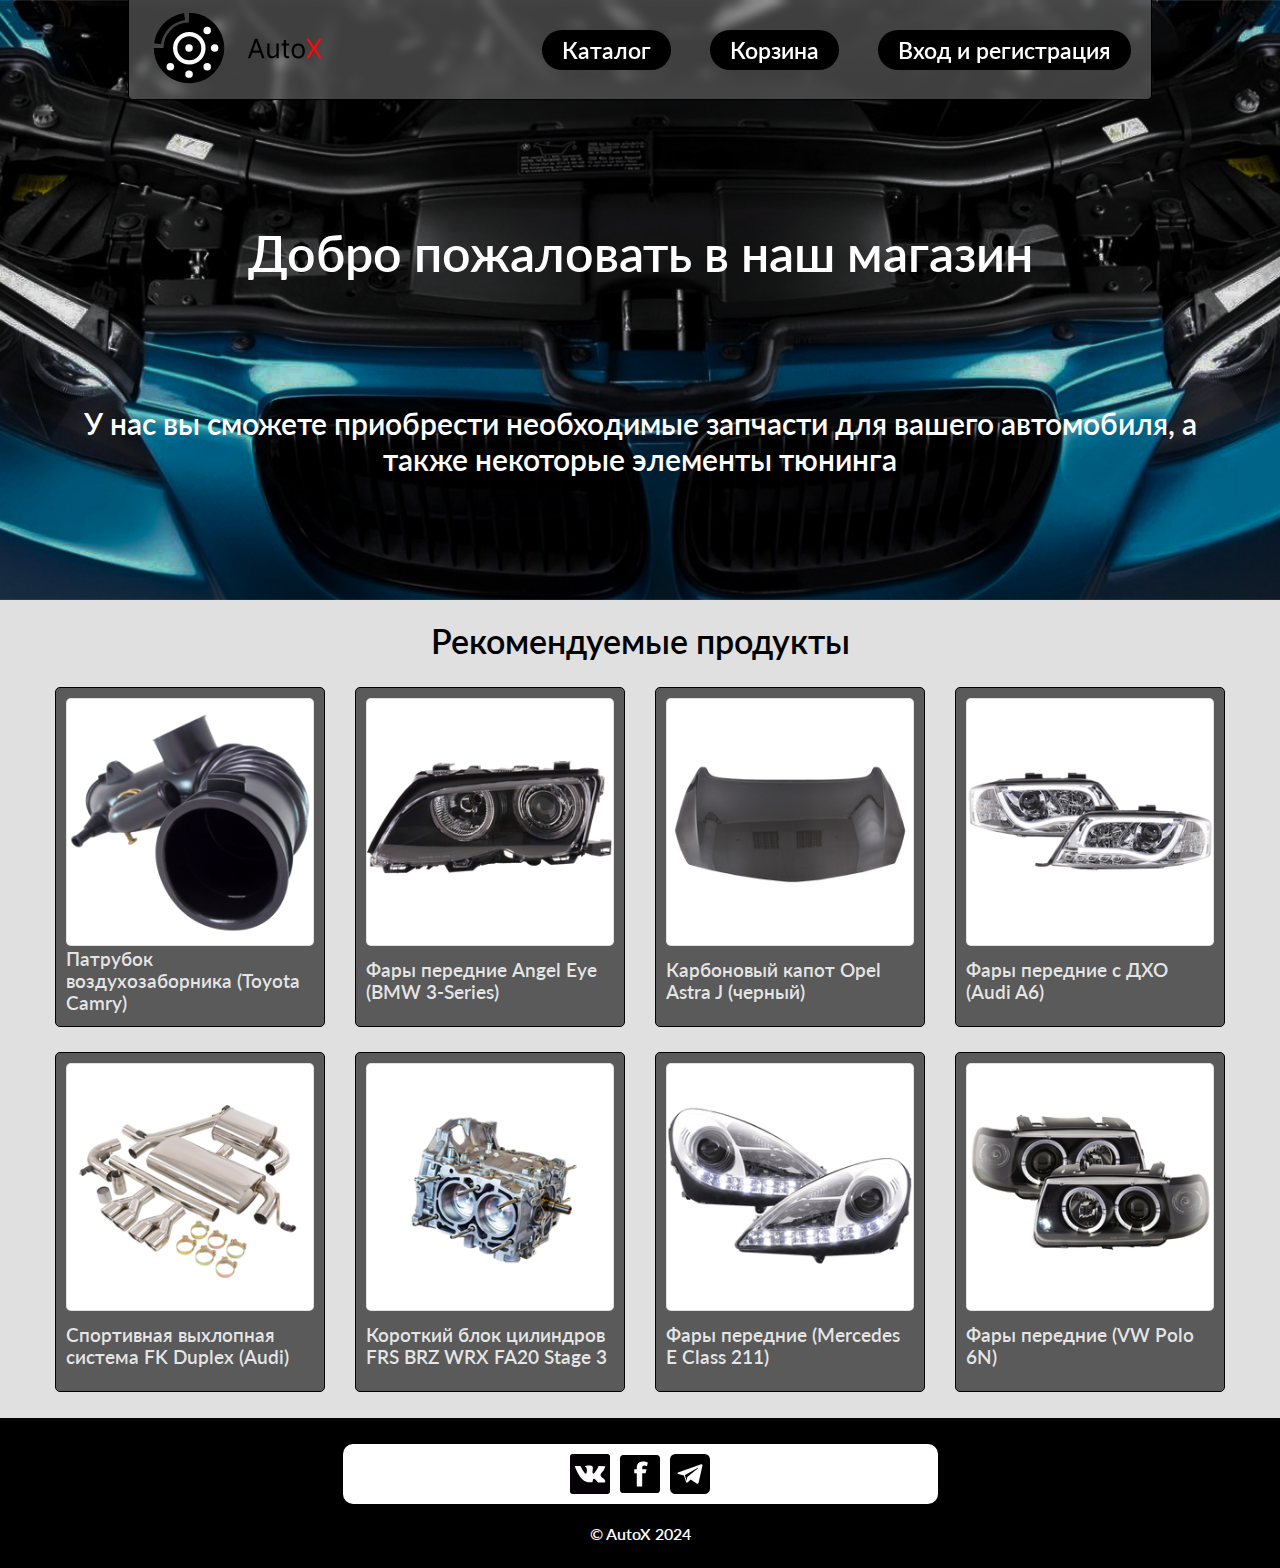
<file: index.html>
<!DOCTYPE html>
<html lang="ru">
<head>
    <meta charset="UTF-8">
    <meta name="viewport" content="width=device-width, initial-scale=1.0">
    <title>AutoX</title>
    <link rel="stylesheet" href="css/style.css">
    <link rel="stylesheet" href="css/catalog.min.css">
</head>
<body>
    <div class="BODY_wrapper">
        <div class="banner">
            <header>
                <div class="container">
                    <a class="header_logo" href="index.html">
                        <img class="logo" src="img/logo.svg" alt="Logo">
                    </a>
                    <img class="burger-menu mobile" src="icons/menu.svg">
                    <nav class="menu desctop">
                        <div class="tit-wrp">
                            <a class="navigation" href="catalog.html">Каталог</a>
                        </div>
                        <div class="tit-wrp">
                            <a class="navigation" href="korzina.html">Корзина</a>
                        </div>
                        <div class="tit-wrp">
                            <a class="navigation" href="login.html">Вход и регистрация</a>
                        </div>
                    </nav>
                </div>
            </header>
            <div class="mob-menu mobile">
                <a class="navigation" href="catalog.html">Каталог</a>
                <a class="navigation" href="korzina.html">Корзина</a>
                <a class="navigation" href="login.html">Вход и регистрация</a>
            </div>
            <div class="container">
                <div class="text_container">
                    <h1>Добро пожаловать в наш магазин</h1>
                    <h2>У нас вы сможете приобрести необходимые запчасти для вашего автомобиля, а также некоторые элементы тюнинга</h2>
                </div>
            </div>
        </div>
        <div class="container MAIN cat">
            <div>
                <h1 class="main_text">Рекомендуемые продукты</h1>
                <div class="content__cards">
                    <div class="card">
                        <img src="img/img1.png" alt="NB" class="card__image">
                        <div class="card__info">
                            <a href="AIRINTAKEHOSEFORTOYOTACAMRYCOMPATIBLE.html" class="card_link">
                                <h3 class="card__text">Патрубок воздухозаборника (Toyota Camry)</h3>
                            </a>
                        </div>
                    </div>    
                    <div class="card">
                        <img src="img/img2.png" alt="DL" class="card__image">
                        <div class="card__info">
                            <a href="ANGELEYEBMW3ERLIMOTYP.html" class="card_link">
                                <h3 class="card__text">Фары передние Angel Eye (BMW 3-Series)</h3>
                            </a>
                        </div>
                    </div>
                    <div class="card">
                        <img src="img/img3.png" alt="Converse" class="card__image">
                        <div class="card__info">
                            <a href="KAPOTOpelAstraJ.html" class="card_link">
                            <h3 class="card__text">Карбоновый капот Opel Astra J (черный)</h3>
                            </a>
                        </div>
                    </div>
                    <div class="card">
                        <img src="img/img4.png" alt="Foam" class="card__image">
                        <div class="card__info">
                            <a href="DAYLIGHTHEADLIGHTSETAUDIA6TYP4B.html" class="card_link">
                            <h3 class="card__text">Фары передние с ДХО (Audi A6)</h3>
                            </a>
                        </div>
                    </div>
                    <div class="card">
                        <img src="img/img5.png" alt="AirMax" class="card__image">
                        <div class="card__info">
                            <a href="FKDuplex.html" class="card_link">
                            <h3 class="card__text">Спортивная выхлопная система FK Duplex (Audi)</h3>
                            </a>
                        </div>
                    </div>
                    <div class="card">
                        <img src="img/img6.png" alt="Jordan" class="card__image">
                        <div class="card__info">
                            <a href="FRSBRZWRXFA20Stage3.html" class="card_link">
                            <h3 class="card__text">Короткий блок цилиндров FRS BRZ WRX FA20 Stage 3</h3>
                            </a>
                        </div>
                    </div>
                    <div class="card">
                        <img src="img/img7.png" alt="Campus" class="card__image">
                        <div class="card__info">
                            <a href="MercedesEClass211.html" class="card_link">
                            <h3 class="card__text">Фары передние (Mercedes E Class 211)</h3>
                            </a>
                        </div>
                    </div>
                    <div class="card">
                        <img src="img/img8.png" alt="UGG" class="card__image">
                        <div class="card__info">
                            <a href="VWPolo6N.html" class="card_link">
                            <h3 class="card__text">Фары передние (VW Polo 6N)</h3>
                            </a>
                        </div>
                    </div>
                </div>
            </div>
        </div>
        <footer>
            <div class="container">
                <div class="footer_container">
                    <div class="footer_icons">
                    <img src="icons/vk.svg" alt="vk">
                    <img src="icons/facebook.svg" alt="facebook">
                    <img src="icons/tg.svg" alt="telegram">
                    </div>
                </div>
                <div class="footer_text_container">
                    <p> © AutoX 2024 </p>
                </div> 
            </div>
        </footer>
    </div>
    <script src="script.js"></script>
</body>
</html>
</file>
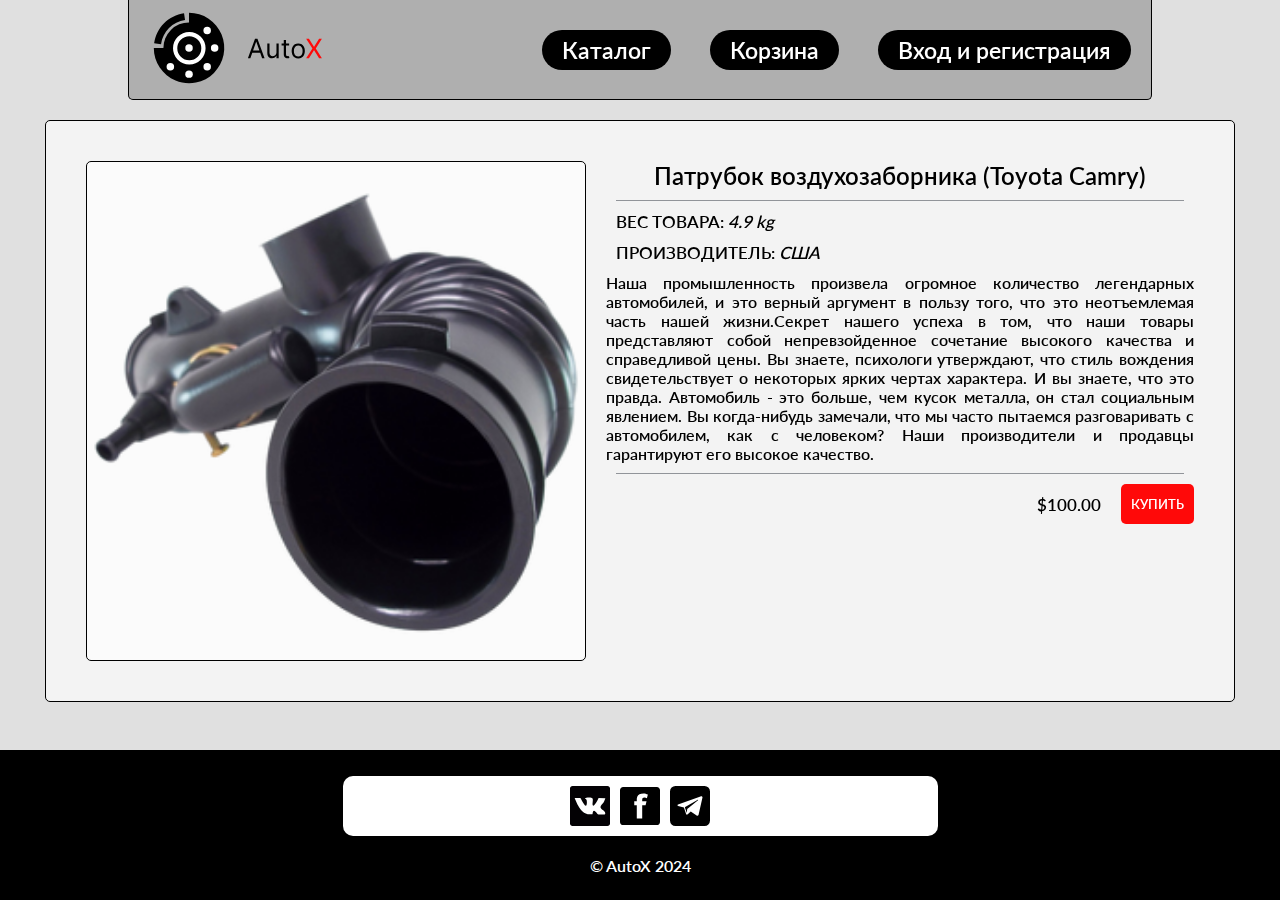
<file: AIRINTAKEHOSEFORTOYOTACAMRYCOMPATIBLE.html>
<!DOCTYPE html>
<html lang="en">
<head>
    <meta charset="UTF-8">
    <meta name="viewport" content="width=device-width, initial-scale=1.0">
    <title>Товар</title>
    <link rel="stylesheet" href="css/style.css">
    <link rel="stylesheet" href="css/catalog.min.css">
</head>
<body>
    <div class="BODY_wrapper">
        <header>
            <div class="container">
                <a class="header_logo" href="index.html">
                    <img class="logo" src="img/logo.svg" alt="Logo">
                </a>
                <img class="burger-menu mobile" src="icons/menu.svg">
                <nav class="menu desctop">
                    <div class="tit-wrp">
                        <a class="navigation" href="catalog.html">Каталог</a>
                    </div>
                    <div class="tit-wrp">
                        <a class="navigation" href="korzina.html">Корзина</a>
                    </div>
                    <div class="tit-wrp">
                        <a class="navigation" href="login.html">Вход и регистрация</a>
                    </div>
                </nav>
            </div>
        </header>
        <div class="mob-menu mobile">
            <a class="navigation" href="catalog.html">Каталог</a>
            <a class="navigation" href="korzina.html">Корзина</a>
            <a class="navigation" href="login.html">Вход и регистрация</a>
        </div>
        <div class="container MAIN">
            <div class="tradeCard">
                <img src="img/img1.png"> 
                <div class="tradeCard__desc">

                    <h2 class="tradeCard__title">
                        Патрубок воздухозаборника (Toyota Camry)
                    </h2>
                    <hr>
                    <div class="Vendor">
                        ВЕС ТОВАРА: <i>4.9 kg</i>
                    </div>
                    <div class="Vendor">
                        ПРОИЗВОДИТЕЛЬ: <i>США</i>
                    </div>
                    <div class="litDESC">
                        Наша промышленность произвела огромное количество легендарных автомобилей, и это верный аргумент в пользу того, что это неотъемлемая часть нашей жизни.Секрет нашего успеха в том, что наши товары представляют собой непревзойденное сочетание высокого качества и справедливой цены. Вы знаете, психологи утверждают, что стиль вождения свидетельствует о некоторых ярких чертах характера. И вы знаете, что это правда. Автомобиль - это больше, чем кусок металла, он стал социальным явлением. Вы когда-нибудь замечали, что мы часто пытаемся разговаривать с автомобилем, как с человеком? Наши производители и продавцы гарантируют его высокое качество.
                    </div>
                    <hr>
                    <div class="buy">
                        <div class="price">
                        $100.00
                        </div>
                        <button class="buyBTN">
                            <span>КУПИТЬ</span>
                        </button>
                    </div>
                </div>
            </div>
        </div>
        <footer>
            <div class="container">
                <div class="footer_container">
                    <div class="footer_icons">
                    <img src="icons/vk.svg" alt="vk">
                    <img src="icons/facebook.svg" alt="facebook">
                    <img src="icons/tg.svg" alt="telegram">
                    </div>
                </div>
                <div class="footer_text_container">
                    <p> © AutoX 2024 </p>
                </div>   
                </div>
            </div>
        </footer>
    </div>
    <script src="script.js"></script>
</body>
</html>
</file>
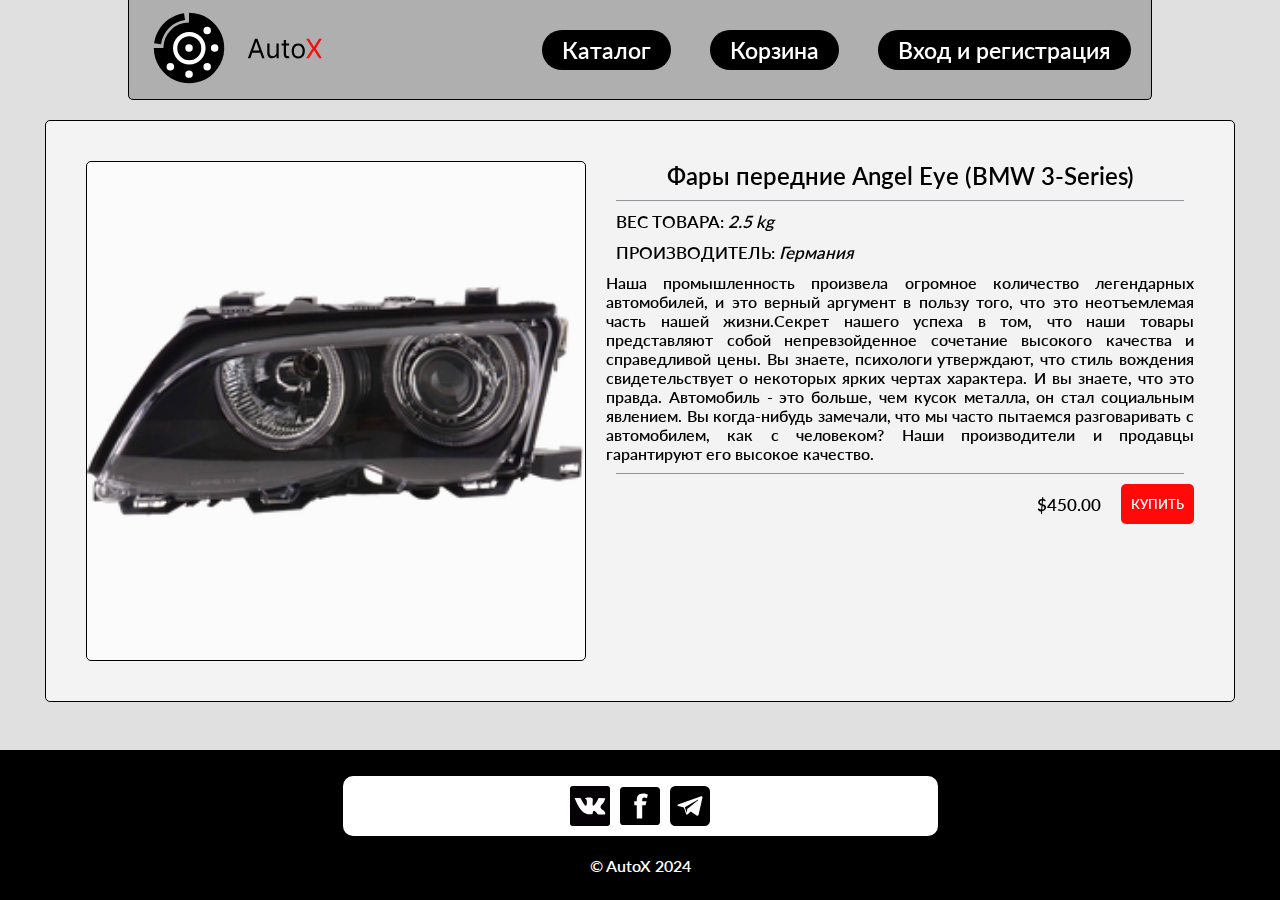
<file: ANGELEYEBMW3ERLIMOTYP.html>
<!DOCTYPE html>
<html lang="en">
<head>
    <meta charset="UTF-8">
    <meta name="viewport" content="width=device-width, initial-scale=1.0">
    <title>Товар</title>
    <link rel="stylesheet" href="css/style.css">
    <link rel="stylesheet" href="css/catalog.min.css">
</head>
<body>
    <div class="BODY_wrapper">
        <header>
            <div class="container">
                <a class="header_logo" href="index.html">
                    <img class="logo" src="img/logo.svg" alt="Logo">
                </a>
                <img class="burger-menu mobile" src="icons/menu.svg">
                <nav class="menu desctop">
                    <div class="tit-wrp">
                        <a class="navigation" href="catalog.html">Каталог</a>
                    </div>
                    <div class="tit-wrp">
                        <a class="navigation" href="korzina.html">Корзина</a>
                    </div>
                    <div class="tit-wrp">
                        <a class="navigation" href="login.html">Вход и регистрация</a>
                    </div>
                </nav>
            </div>
        </header>
        <div class="mob-menu mobile">
            <a class="navigation" href="catalog.html">Каталог</a>
            <a class="navigation" href="korzina.html">Корзина</a>
            <a class="navigation" href="login.html">Вход и регистрация</a>
        </div>
        <div class="container MAIN">
            <div class="tradeCard">
                <img src="img/img2.png"> 
                <div class="tradeCard__desc">

                    <h2 class="tradeCard__title">
                        Фары передние Angel Eye (BMW 3-Series)
                    </h2>
                    <hr>
                    <div class="Vendor">
                        ВЕС ТОВАРА: <i>2.5 kg</i>
                    </div>
                    <div class="Vendor">
                        ПРОИЗВОДИТЕЛЬ: <i>Германия</i>
                    </div>
                    <div class="litDESC">
                        Наша промышленность произвела огромное количество легендарных автомобилей, и это верный аргумент в пользу того, что это неотъемлемая часть нашей жизни.Секрет нашего успеха в том, что наши товары представляют собой непревзойденное сочетание высокого качества и справедливой цены. Вы знаете, психологи утверждают, что стиль вождения свидетельствует о некоторых ярких чертах характера. И вы знаете, что это правда. Автомобиль - это больше, чем кусок металла, он стал социальным явлением. Вы когда-нибудь замечали, что мы часто пытаемся разговаривать с автомобилем, как с человеком? Наши производители и продавцы гарантируют его высокое качество.
                    </div>
                    <hr>
                    <div class="buy">
                        <div class="price">
                        $450.00
                        </div>
                        <button class="buyBTN">
                            <span>КУПИТЬ</span>
                        </button>
                    </div>
                </div>
            </div>
        </div>
        <footer>
            <div class="container">
                <div class="footer_container">
                    <div class="footer_icons">
                    <img src="icons/vk.svg" alt="vk">
                    <img src="icons/facebook.svg" alt="facebook">
                    <img src="icons/tg.svg" alt="telegram">
                    </div>
                </div>
                <div class="footer_text_container">
                    <p> © AutoX 2024 </p>
                </div>   
                </div>
            </div>
        </footer>
    </div>
    <script src="script.js"></script>
</body>
</html>
</file>
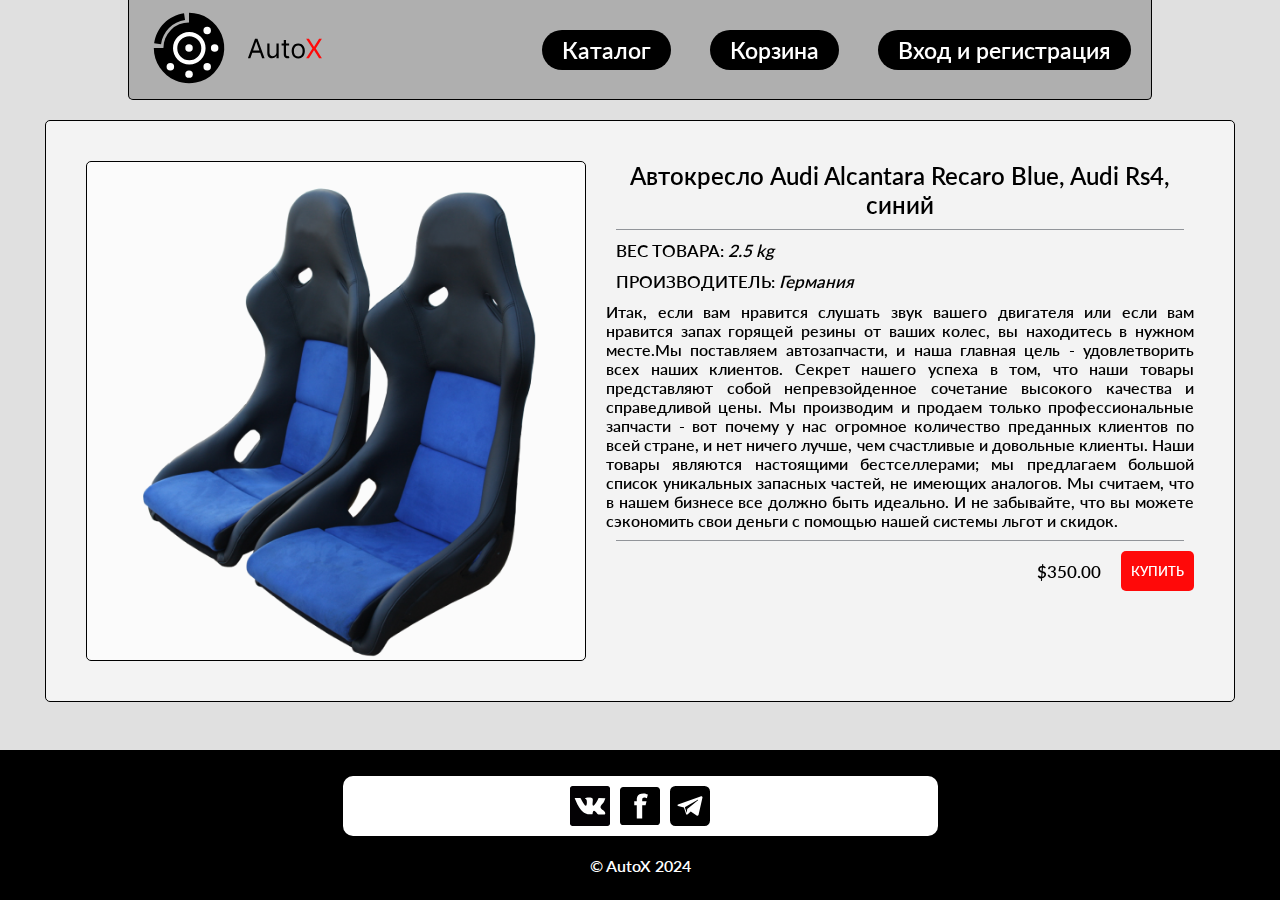
<file: audiAlcantaraRecaroBlue.html>
<!DOCTYPE html>
<html lang="en">
<head>
    <meta charset="UTF-8">
    <meta name="viewport" content="width=device-width, initial-scale=1.0">
    <title>Товар</title>
    <link rel="stylesheet" href="css/style.css">
    <link rel="stylesheet" href="css/catalog.min.css">
</head>
<body>
    <div class="BODY_wrapper">
        <header>
            <div class="container">
                <a class="header_logo" href="index.html">
                    <img class="logo" src="img/logo.svg" alt="Logo">
                </a>
                <img class="burger-menu mobile" src="icons/menu.svg">
                <nav class="menu desctop">
                    <div class="tit-wrp">
                        <a class="navigation" href="catalog.html">Каталог</a>
                    </div>
                    <div class="tit-wrp">
                        <a class="navigation" href="korzina.html">Корзина</a>
                    </div>
                    <div class="tit-wrp">
                        <a class="navigation" href="login.html">Вход и регистрация</a>
                    </div>
                </nav>
            </div>
        </header>
        <div class="mob-menu mobile">
            <a class="navigation" href="catalog.html">Каталог</a>
            <a class="navigation" href="korzina.html">Корзина</a>
            <a class="navigation" href="login.html">Вход и регистрация</a>
        </div>
        <div class="container MAIN">
            <div class="tradeCard">
                <img src="img/set1.png">
                <div class="tradeCard__desc">

                    <h2 class="tradeCard__title">
                        Автокресло Audi Alcantara Recaro Blue, Audi Rs4, синий
                    </h2>
                    <hr>
                    <div class="Vendor">
                        ВЕС ТОВАРА: <i>2.5 kg</i>
                    </div>
                    <div class="Vendor">
                        ПРОИЗВОДИТЕЛЬ: <i>Германия</i>
                    </div>
                    <div class="litDESC">
                        Итак, если вам нравится слушать звук вашего двигателя или если вам нравится запах горящей резины от ваших колес, вы находитесь в нужном месте.Мы поставляем автозапчасти, и наша главная цель - удовлетворить всех наших клиентов. Секрет нашего успеха в том, что наши товары представляют собой непревзойденное сочетание высокого качества и справедливой цены. Мы производим и продаем только профессиональные запчасти - вот почему у нас огромное количество преданных клиентов по всей стране, и нет ничего лучше, чем счастливые и довольные клиенты. Наши товары являются настоящими бестселлерами; мы предлагаем большой список уникальных запасных частей, не имеющих аналогов. Мы считаем, что в нашем бизнесе все должно быть идеально. И не забывайте, что вы можете сэкономить свои деньги с помощью нашей системы льгот и скидок.
                    </div>
                    <hr>
                    <div class="buy">
                        <div class="price">
                        $350.00
                        </div>
                        <button class="buyBTN">
                            <span>КУПИТЬ</span>
                        </button>
                    </div>
                </div>
            </div>
        </div>
        <footer>
            <div class="container">
                <div class="footer_container">
                    <div class="footer_icons">
                    <img src="icons/vk.svg" alt="vk">
                    <img src="icons/facebook.svg" alt="facebook">
                    <img src="icons/tg.svg" alt="telegram">
                    </div>
                </div>
                <div class="footer_text_container">
                    <p> © AutoX 2024 </p>
                </div>   
                </div>
            </div>
        </footer>
    </div>
    <script src="script.js"></script>
</body>
</html>
</file>
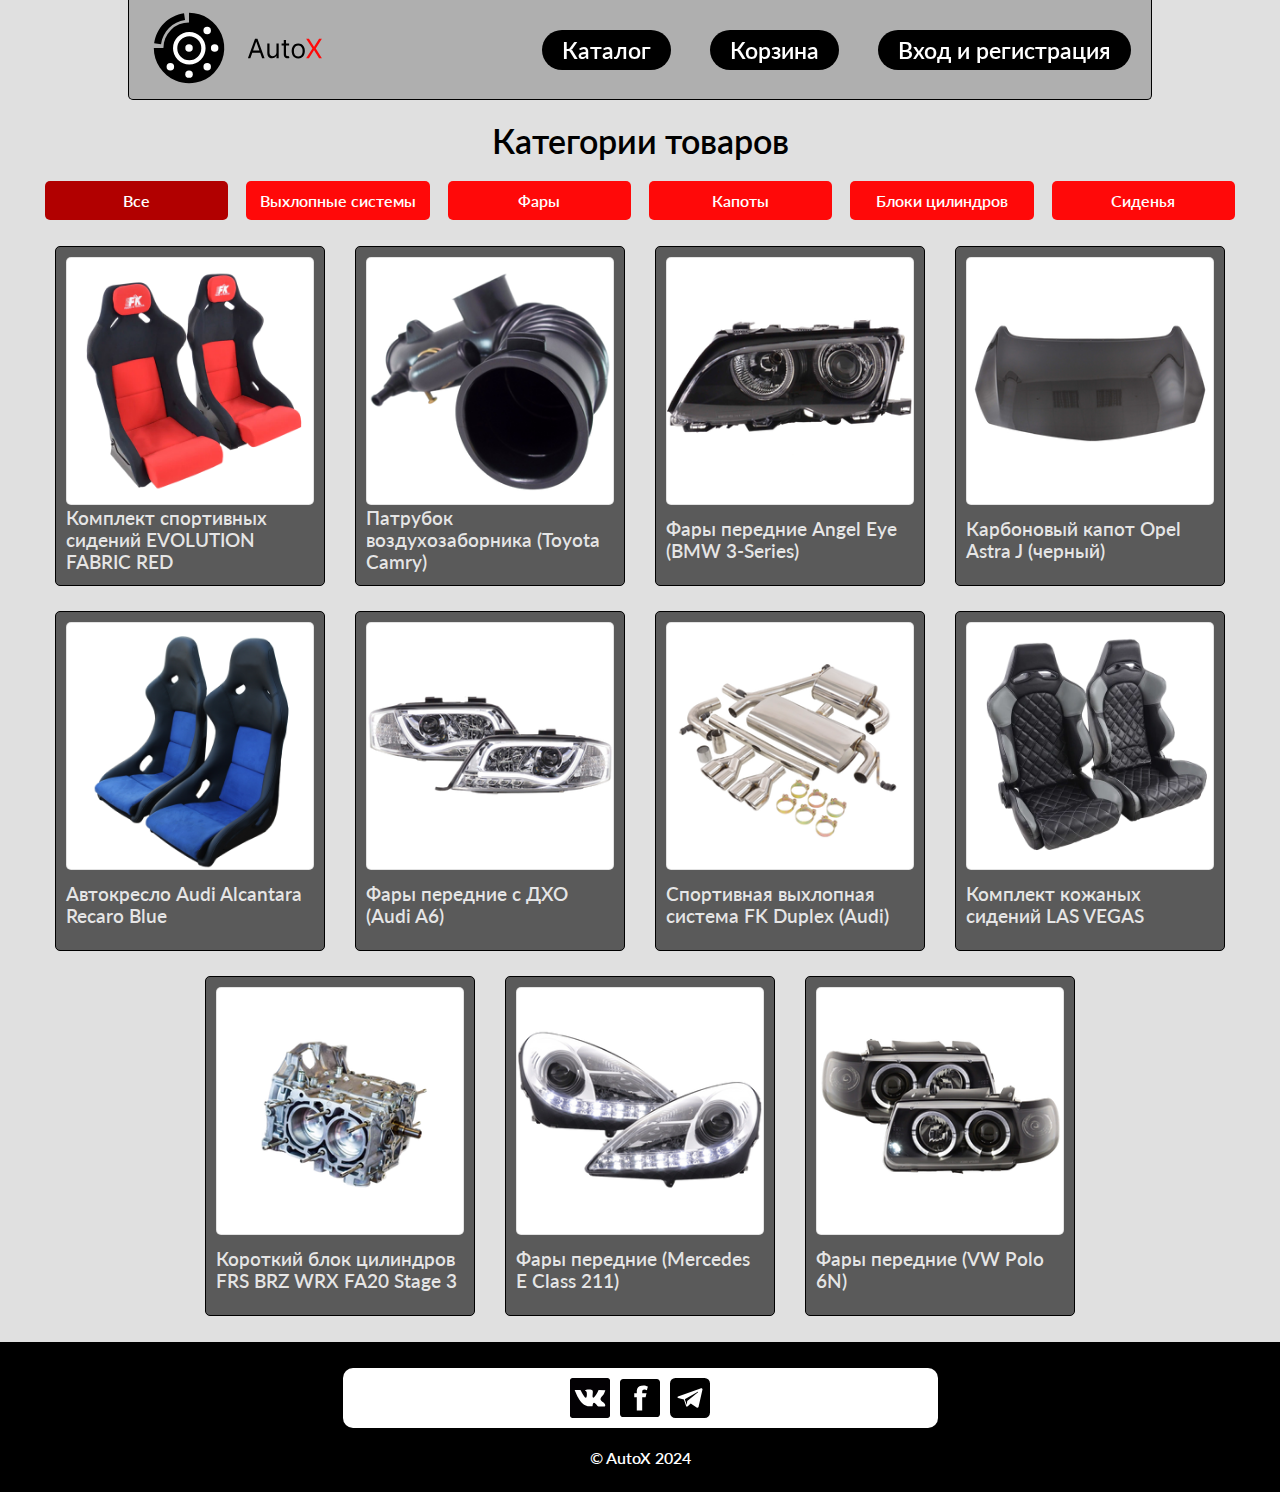
<file: catalog.html>
<!DOCTYPE html>
<html lang="ru">
<head>
    <meta charset="UTF-8">
    <meta name="viewport" content="width=device-width, initial-scale=1.0">
    <title>Каталог</title>
    <link rel="stylesheet" href="css/style.css">
    <link rel="stylesheet" href="css/catalog.min.css">
</head>
<body>
    <div class="BODY_wrapper">
        <header>
            <div class="container">
                <a class="header_logo" href="index.html">
                    <img class="logo" src="img/logo.svg" alt="Logo">
                </a>
                <img class="burger-menu mobile" src="icons/menu.svg">
                <nav class="menu desctop">
                    <div class="tit-wrp">
                        <a class="navigation" href="catalog.html">Каталог</a>
                    </div>
                    <div class="tit-wrp">
                        <a class="navigation" href="korzina.html">Корзина</a>
                    </div>
                    <div class="tit-wrp">
                        <a class="navigation" href="login.html">Вход и регистрация</a>
                    </div>
                </nav>
            </div>
        </header>
        <div class="mob-menu mobile">
            <a class="navigation" href="catalog.html">Каталог</a>
            <a class="navigation" href="korzina.html">Корзина</a>
            <a class="navigation" href="login.html">Вход и регистрация</a>
        </div>
        <div class="container MAIN cat">
            <div>
                <h1 class="main_text">Категории товаров</h1>
                <div class="ReviewFilterTabs">
                    <ul class="ReviewFilterTabs__tabsList">
                        <li data-rf="all" class="ReviewFilterTabs__item">
                            Все
                        </li>
                        <li data-rf="vihlop" class="ReviewFilterTabs__item">
                            Выхлопные системы
                        </li>
                        <li data-rf="fara" class="ReviewFilterTabs__item">
                            Фары
                        </li>
                        <li data-rf="kapot" class="ReviewFilterTabs__item">
                            Капоты
                        </li>
                        <li data-rf="blok" class="ReviewFilterTabs__item">
                            Блоки цилиндров
                        </li>
                        <li data-rf="set" class="ReviewFilterTabs__item">
                            Сиденья
                        </li>
                    </ul>
                </div>
                <div class="content__cards">
                    <div class="card set">
                        <img src="img/set2.webp" alt="NB" class="card__image">
                        <div class="card__info">
                            <a href="EVOLUTIONFABRICRED.html" class="card_link">
                                <h3 class="card__text">Комплект спортивных сидений EVOLUTION FABRIC RED</h3>
                            </a>
                        </div>
                    </div>
                    <div class="card">
                        <img src="img/img1.png" alt="NB" class="card__image">
                        <div class="card__info">
                            <a href="AIRINTAKEHOSEFORTOYOTACAMRYCOMPATIBLE.html" class="card_link">
                                <h3 class="card__text">Патрубок воздухозаборника (Toyota Camry)</h3>
                            </a>
                        </div>
                    </div>    
                    <div class="card fara">
                        <img src="img/img2.png" alt="DL" class="card__image">
                        <div class="card__info">
                            <a href="ANGELEYEBMW3ERLIMOTYP.html" class="card_link">
                                <h3 class="card__text">Фары передние Angel Eye (BMW 3-Series)</h3>
                            </a>
                        </div>
                    </div>
                    <div class="card kapot">
                        <img src="img/img3.png" alt="Converse" class="card__image">
                        <div class="card__info">
                            <a href="KAPOTOpelAstraJ.html" class="card_link">
                            <h3 class="card__text">Карбоновый капот Opel Astra J (черный)</h3>
                            </a>
                        </div>
                    </div>
                    <div class="card set">
                        <img src="img/set1.png" alt="NB" class="card__image">
                        <div class="card__info">
                            <a href="audiAlcantaraRecaroBlue.html" class="card_link">
                                <h3 class="card__text">Автокресло Audi Alcantara Recaro Blue</h3>
                            </a>
                        </div>
                    </div>
                    <div class="card fara">
                        <img src="img/img4.png" alt="Foam" class="card__image">
                        <div class="card__info">
                            <a href="DAYLIGHTHEADLIGHTSETAUDIA6TYP4B.html" class="card_link">
                            <h3 class="card__text">Фары передние с ДХО (Audi A6)</h3>
                            </a>
                        </div>
                    </div>
                    <div class="card vihlop">
                        <img src="img/img5.png" alt="AirMax" class="card__image">
                        <div class="card__info">
                            <a href="FKDuplex.html" class="card_link">
                            <h3 class="card__text">Спортивная выхлопная система FK Duplex (Audi)</h3>
                            </a>
                        </div>
                    </div>
                    <div class="card set">
                        <img src="img/set3.webp" alt="NB" class="card__image">
                        <div class="card__info">
                            <a href="SETLASVEGAS.html" class="card_link">
                                <h3 class="card__text">Комплект кожаных сидений LAS VEGAS</h3>
                            </a>
                        </div>
                    </div>
                    <div class="card blok">
                        <img src="img/img6.png" alt="Jordan" class="card__image">
                        <div class="card__info">
                            <a href="FRSBRZWRXFA20Stage3.html" class="card_link">
                            <h3 class="card__text">Короткий блок цилиндров FRS BRZ WRX FA20 Stage 3</h3>
                            </a>
                        </div>
                    </div>
                    <div class="card fara">
                        <img src="img/img7.png" alt="Campus" class="card__image">
                        <div class="card__info">
                            <a href="MercedesEClass211.html" class="card_link">
                            <h3 class="card__text">Фары передние (Mercedes E Class 211)</h3>
                            </a>
                        </div>
                    </div>
                    <div class="card fara">
                        <img src="img/img8.png" alt="UGG" class="card__image">
                        <div class="card__info">
                            <a href="VWPolo6N.html" class="card_link">
                            <h3 class="card__text">Фары передние (VW Polo 6N)</h3>
                            </a>
                        </div>
                    </div>
                </div>
            </div>
        </div>
        <footer>
            <div class="container">
                <div class="footer_container">
                    <div class="footer_icons">
                    <img src="icons/vk.svg" alt="vk">
                    <img src="icons/facebook.svg" alt="facebook">
                    <img src="icons/tg.svg" alt="telegram">
                    </div>
                </div>
                <div class="footer_text_container">
                    <p> © AutoX 2024 </p>
                </div> 
            </div>
        </footer>
    </div>
    <style>
        .show {
            display:block;
        }
        .hide {
            display:none!important; 
        }
        .fade {
            animation: fade 1.5s;
        }
        @keyframes fade {
            from {
                opacity:0.1;
            } 
            to {
                opacity:1;
            }
        }
    </style>
    <script>
        const cardItem = document.querySelectorAll('.card'),
              tabsParent = document.querySelector('.ReviewFilterTabs__tabsList'),
              tabs = document.querySelectorAll('.ReviewFilterTabs__item'),
              tabElement = 'ReviewFilterTabs__item';
        
            function hideTabContent() {
                tabs.forEach(item => {
                    item.classList.remove(`${tabElement}_active`);
                });
            }
            function showTabContent(i = 0) {
                tabs[i].classList.add(`${tabElement}_active`);
            }
            showTabContent();

            tabsParent.addEventListener('click', (event) => {
                const target = event.target;
                if (target.tagName !== 'LI') {
                    return false;
                } else {
                    tabs.forEach((item, i) => {
                        if (target == item) {
                            hideTabContent();
                            showTabContent(i);
                        }
                    });
                }
                let filterAttrib = target.dataset[`rf`];
                
                cardItem.forEach( item => {
                    item.classList.remove('hide');
                    if (!item.classList.contains(filterAttrib) && filterAttrib !== 'all') {
                        item.classList.add('hide');
                    }
                });
            });
    </script>
    <script src="script.js"></script>
</body>
</html>
</file>
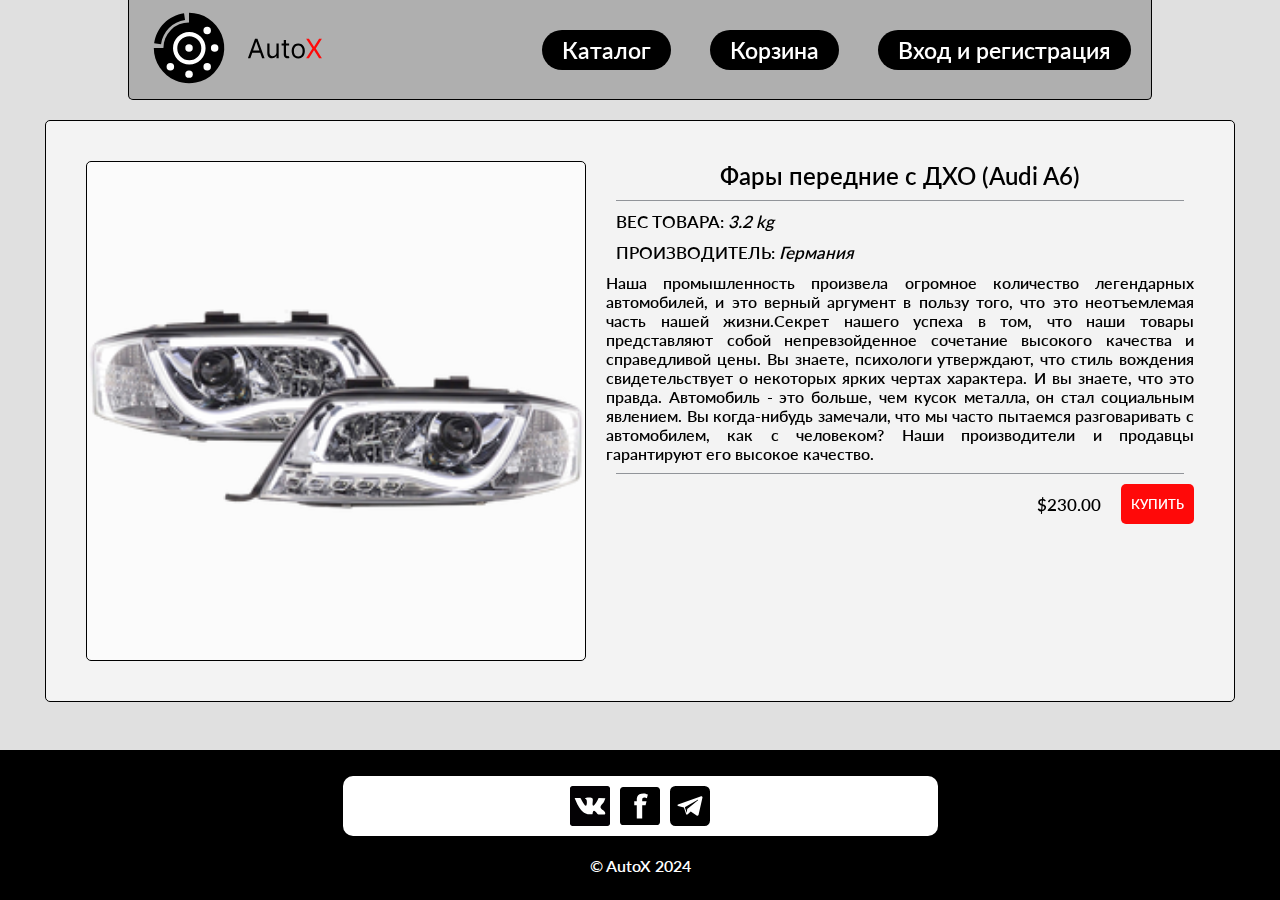
<file: DAYLIGHTHEADLIGHTSETAUDIA6TYP4B.html>
<!DOCTYPE html>
<html lang="en">
<head>
    <meta charset="UTF-8">
    <meta name="viewport" content="width=device-width, initial-scale=1.0">
    <title>Товар</title>
    <link rel="stylesheet" href="css/style.css">
    <link rel="stylesheet" href="css/catalog.min.css">
</head>
<body>
    <div class="BODY_wrapper">
        <header>
            <div class="container">
                <a class="header_logo" href="index.html">
                    <img class="logo" src="img/logo.svg" alt="Logo">
                </a>
                <img class="burger-menu mobile" src="icons/menu.svg">
                <nav class="menu desctop">
                    <div class="tit-wrp">
                        <a class="navigation" href="catalog.html">Каталог</a>
                    </div>
                    <div class="tit-wrp">
                        <a class="navigation" href="korzina.html">Корзина</a>
                    </div>
                    <div class="tit-wrp">
                        <a class="navigation" href="login.html">Вход и регистрация</a>
                    </div>
                </nav>
            </div>
        </header>
        <div class="mob-menu mobile">
            <a class="navigation" href="catalog.html">Каталог</a>
            <a class="navigation" href="korzina.html">Корзина</a>
            <a class="navigation" href="login.html">Вход и регистрация</a>
        </div>
        <div class="container MAIN">
            <div class="tradeCard">
                <img src="img/img4.png"> 
                <div class="tradeCard__desc">

                    <h2 class="tradeCard__title">
                        Фары передние с ДХО (Audi A6)
                    </h2>
                    <hr>
                    <div class="Vendor">
                        ВЕС ТОВАРА: <i>3.2 kg</i>
                    </div>
                    <div class="Vendor">
                        ПРОИЗВОДИТЕЛЬ: <i>Германия</i>
                    </div>
                    <div class="litDESC">
                        Наша промышленность произвела огромное количество легендарных автомобилей, и это верный аргумент в пользу того, что это неотъемлемая часть нашей жизни.Секрет нашего успеха в том, что наши товары представляют собой непревзойденное сочетание высокого качества и справедливой цены. Вы знаете, психологи утверждают, что стиль вождения свидетельствует о некоторых ярких чертах характера. И вы знаете, что это правда. Автомобиль - это больше, чем кусок металла, он стал социальным явлением. Вы когда-нибудь замечали, что мы часто пытаемся разговаривать с автомобилем, как с человеком? Наши производители и продавцы гарантируют его высокое качество.
                    </div>
                    <hr>
                    <div class="buy">
                        <div class="price">
                        $230.00
                        </div>
                        <button class="buyBTN">
                            <span>КУПИТЬ</span>
                        </button>
                    </div>
                </div>
            </div>
        </div>
        <footer>
            <div class="container">
                <div class="footer_container">
                    <div class="footer_icons">
                    <img src="icons/vk.svg" alt="vk">
                    <img src="icons/facebook.svg" alt="facebook">
                    <img src="icons/tg.svg" alt="telegram">
                    </div>
                </div>
                <div class="footer_text_container">
                    <p> © AutoX 2024 </p>
                </div>   
                </div>
            </div>
        </footer>
    </div>
    <script src="script.js"></script>
</body>
</html>
</file>
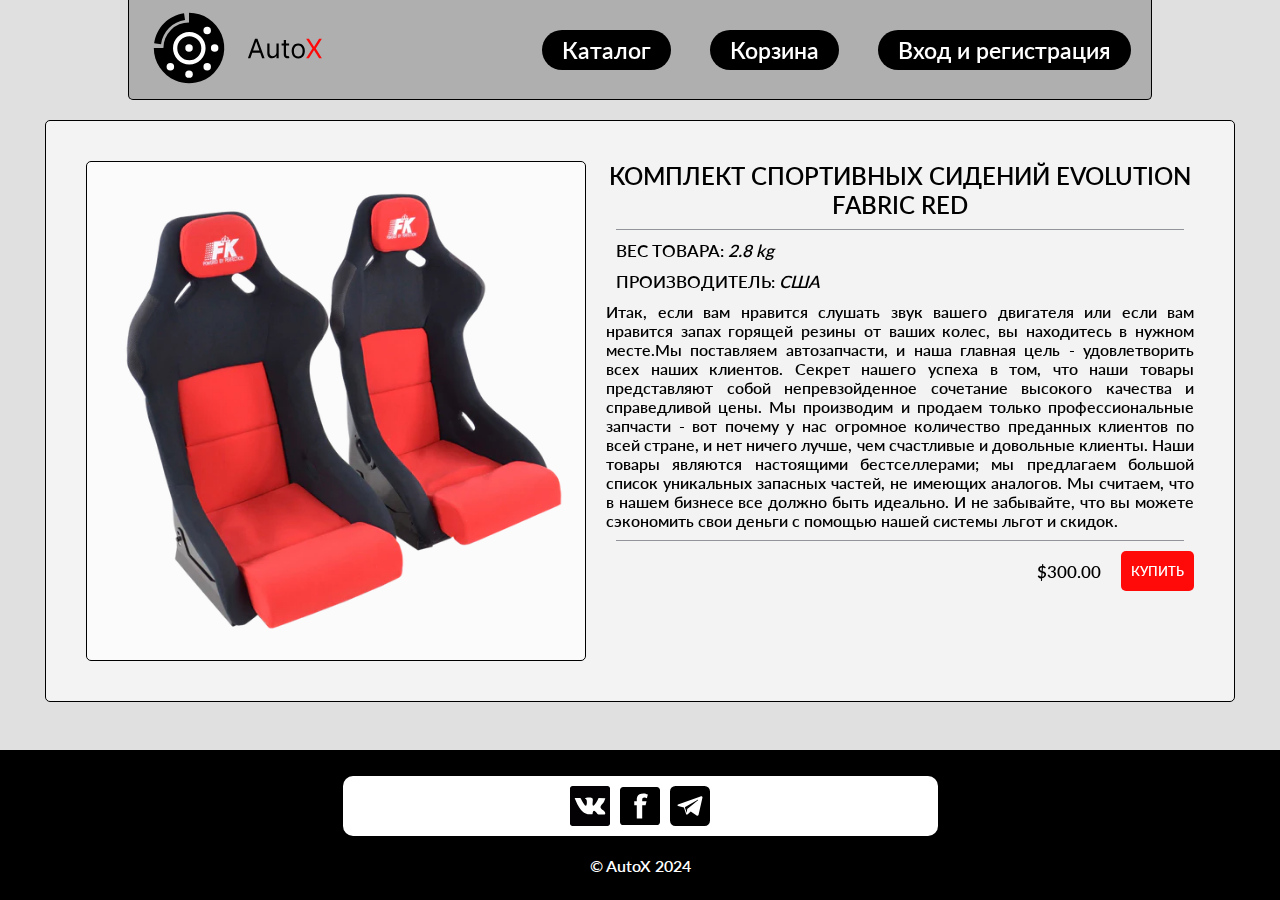
<file: EVOLUTIONFABRICRED.html>
<!DOCTYPE html>
<html lang="en">
<head>
    <meta charset="UTF-8">
    <meta name="viewport" content="width=device-width, initial-scale=1.0">
    <title>Товар</title>
    <link rel="stylesheet" href="css/style.css">
    <link rel="stylesheet" href="css/catalog.min.css">
</head>
<body>
    <div class="BODY_wrapper">
        <header>
            <div class="container">
                <a class="header_logo" href="index.html">
                    <img class="logo" src="img/logo.svg" alt="Logo"> 
                </a>
                <nav class="menu">
                    <div class="tit-wrp">
                        <a class="navigation" href="catalog.html">Каталог</a>
                    </div>
                    <div class="tit-wrp">
                        <a class="navigation" href="korzina.html">Корзина</a>
                    </div>
                    <div class="tit-wrp">
                        <a class="navigation" href="login.html">Вход и регистрация</a>
                    </div>
                </nav>
            </div>
        </header>
        <div class="container MAIN">
            <div class="tradeCard">
                <img src="img/set2.webp">
                <div class="tradeCard__desc">

                    <h2 class="tradeCard__title">
                        КОМПЛЕКТ СПОРТИВНЫХ СИДЕНИЙ EVOLUTION FABRIC RED
                    </h2>
                    <hr>
                    <div class="Vendor">
                        ВЕС ТОВАРА: <i>2.8 kg</i>
                    </div>
                    <div class="Vendor">
                        ПРОИЗВОДИТЕЛЬ: <i>США</i>
                    </div>
                    <div class="litDESC">
                        Итак, если вам нравится слушать звук вашего двигателя или если вам нравится запах горящей резины от ваших колес, вы находитесь в нужном месте.Мы поставляем автозапчасти, и наша главная цель - удовлетворить всех наших клиентов. Секрет нашего успеха в том, что наши товары представляют собой непревзойденное сочетание высокого качества и справедливой цены. Мы производим и продаем только профессиональные запчасти - вот почему у нас огромное количество преданных клиентов по всей стране, и нет ничего лучше, чем счастливые и довольные клиенты. Наши товары являются настоящими бестселлерами; мы предлагаем большой список уникальных запасных частей, не имеющих аналогов. Мы считаем, что в нашем бизнесе все должно быть идеально. И не забывайте, что вы можете сэкономить свои деньги с помощью нашей системы льгот и скидок.
                    </div>
                    <hr>
                    <div class="buy">
                        <div class="price">
                        $300.00
                        </div>
                        <button class="buyBTN">
                            <span>КУПИТЬ</span>
                        </button>
                    </div>
                </div>
            </div>
        </div>
        <footer>
            <div class="container">
                <div class="footer_container">
                    <div class="footer_icons">
                    <img src="icons/vk.svg" alt="vk">
                    <img src="icons/facebook.svg" alt="facebook">
                    <img src="icons/tg.svg" alt="telegram">
                    </div>
                </div>
                <div class="footer_text_container">
                    <p> © AutoX 2024 </p>
                </div>   
                </div>
            </div>
        </footer>
    </div>
</body>
</html>
</file>
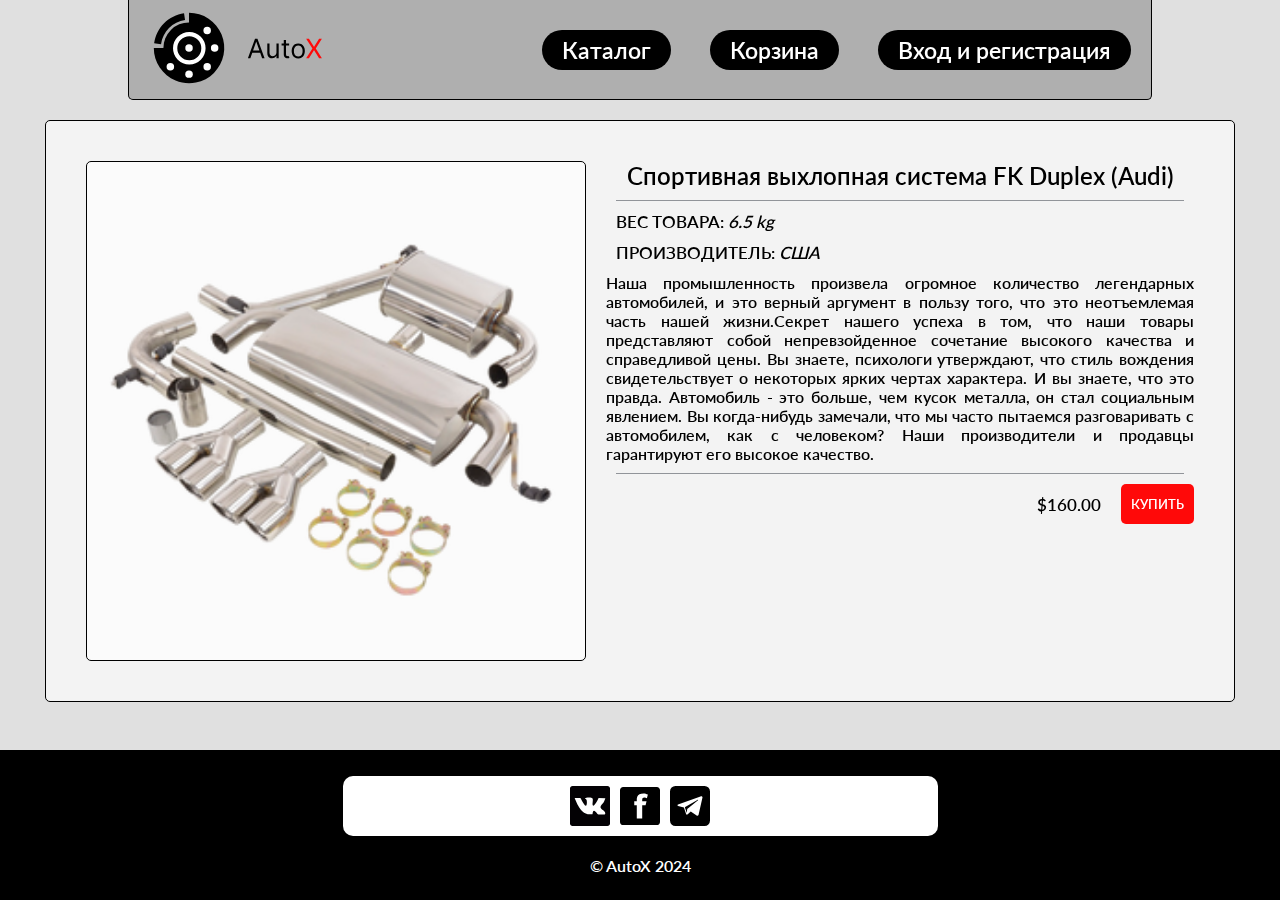
<file: FKDuplex.html>
<!DOCTYPE html>
<html lang="en">
<head>
    <meta charset="UTF-8">
    <meta name="viewport" content="width=device-width, initial-scale=1.0">
    <title>Товар</title>
    <link rel="stylesheet" href="css/style.css">
    <link rel="stylesheet" href="css/catalog.min.css">
</head>
<body>
    <div class="BODY_wrapper">
        <header>
            <div class="container">
                <a class="header_logo" href="index.html">
                    <img class="logo" src="img/logo.svg" alt="Logo">
                </a>
                <img class="burger-menu mobile" src="icons/menu.svg">
                <nav class="menu desctop">
                    <div class="tit-wrp">
                        <a class="navigation" href="catalog.html">Каталог</a>
                    </div>
                    <div class="tit-wrp">
                        <a class="navigation" href="korzina.html">Корзина</a>
                    </div>
                    <div class="tit-wrp">
                        <a class="navigation" href="login.html">Вход и регистрация</a>
                    </div>
                </nav>
            </div>
        </header>
        <div class="mob-menu mobile">
            <a class="navigation" href="catalog.html">Каталог</a>
            <a class="navigation" href="korzina.html">Корзина</a>
            <a class="navigation" href="login.html">Вход и регистрация</a>
        </div>
        <div class="container MAIN">
            <div class="tradeCard">
                <img src="img/img5.png"> 
                <div class="tradeCard__desc">

                    <h2 class="tradeCard__title">
                        Спортивная выхлопная система FK Duplex (Audi)
                    </h2>
                    <hr>
                    <div class="Vendor">
                        ВЕС ТОВАРА: <i>6.5 kg</i>
                    </div>
                    <div class="Vendor">
                        ПРОИЗВОДИТЕЛЬ: <i>США</i>
                    </div>
                    <div class="litDESC">
                        Наша промышленность произвела огромное количество легендарных автомобилей, и это верный аргумент в пользу того, что это неотъемлемая часть нашей жизни.Секрет нашего успеха в том, что наши товары представляют собой непревзойденное сочетание высокого качества и справедливой цены. Вы знаете, психологи утверждают, что стиль вождения свидетельствует о некоторых ярких чертах характера. И вы знаете, что это правда. Автомобиль - это больше, чем кусок металла, он стал социальным явлением. Вы когда-нибудь замечали, что мы часто пытаемся разговаривать с автомобилем, как с человеком? Наши производители и продавцы гарантируют его высокое качество.
                    </div>
                    <hr>
                    <div class="buy">
                        <div class="price">
                        $160.00
                        </div>
                        <button class="buyBTN">
                            <span>КУПИТЬ</span>
                        </button>
                    </div>
                </div>
            </div>
        </div>
        <footer>
            <div class="container">
                <div class="footer_container">
                    <div class="footer_icons">
                    <img src="icons/vk.svg" alt="vk">
                    <img src="icons/facebook.svg" alt="facebook">
                    <img src="icons/tg.svg" alt="telegram">
                    </div>
                </div>
                <div class="footer_text_container">
                    <p> © AutoX 2024 </p>
                </div>   
                </div>
            </div>
        </footer>
    </div>
    <script src="script.js"></script>
</body>
</html>
</file>
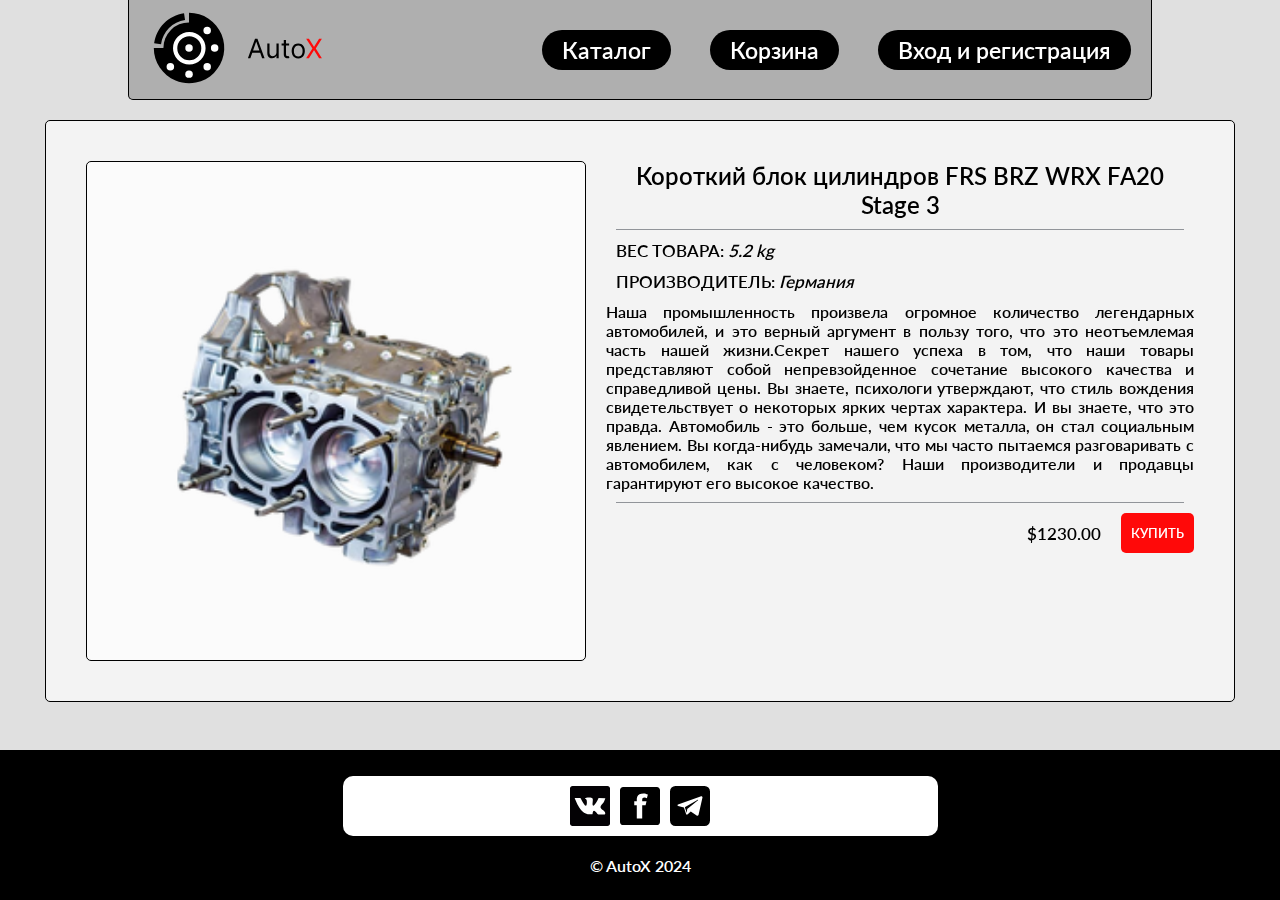
<file: FRSBRZWRXFA20Stage3.html>
<!DOCTYPE html>
<html lang="en">
<head>
    <meta charset="UTF-8">
    <meta name="viewport" content="width=device-width, initial-scale=1.0">
    <title>Товар</title>
    <link rel="stylesheet" href="css/style.css">
    <link rel="stylesheet" href="css/catalog.min.css">
</head>
<body>
    <div class="BODY_wrapper">
        <header>
            <div class="container">
                <a class="header_logo" href="index.html">
                    <img class="logo" src="img/logo.svg" alt="Logo">
                </a>
                <img class="burger-menu mobile" src="icons/menu.svg">
                <nav class="menu desctop">
                    <div class="tit-wrp">
                        <a class="navigation" href="catalog.html">Каталог</a>
                    </div>
                    <div class="tit-wrp">
                        <a class="navigation" href="korzina.html">Корзина</a>
                    </div>
                    <div class="tit-wrp">
                        <a class="navigation" href="login.html">Вход и регистрация</a>
                    </div>
                </nav>
            </div>
        </header>
        <div class="mob-menu mobile">
            <a class="navigation" href="catalog.html">Каталог</a>
            <a class="navigation" href="korzina.html">Корзина</a>
            <a class="navigation" href="login.html">Вход и регистрация</a>
        </div>
        <div class="container MAIN">
            <div class="tradeCard">
                <img src="img/img6.png"> 
                <div class="tradeCard__desc">

                    <h2 class="tradeCard__title">
                        Короткий блок цилиндров FRS BRZ WRX FA20 Stage 3
                    </h2>
                    <hr>
                    <div class="Vendor">
                        ВЕС ТОВАРА: <i>5.2 kg</i>
                    </div>
                    <div class="Vendor">
                        ПРОИЗВОДИТЕЛЬ: <i>Германия</i>
                    </div>
                    <div class="litDESC">
                        Наша промышленность произвела огромное количество легендарных автомобилей, и это верный аргумент в пользу того, что это неотъемлемая часть нашей жизни.Секрет нашего успеха в том, что наши товары представляют собой непревзойденное сочетание высокого качества и справедливой цены. Вы знаете, психологи утверждают, что стиль вождения свидетельствует о некоторых ярких чертах характера. И вы знаете, что это правда. Автомобиль - это больше, чем кусок металла, он стал социальным явлением. Вы когда-нибудь замечали, что мы часто пытаемся разговаривать с автомобилем, как с человеком? Наши производители и продавцы гарантируют его высокое качество.
                    </div>
                    <hr>
                    <div class="buy">
                        <div class="price">
                        $1230.00
                        </div>
                        <button class="buyBTN">
                            <span>КУПИТЬ</span>
                        </button>
                    </div>
                </div>
            </div>
        </div>
        <footer>
            <div class="container">
                <div class="footer_container">
                    <div class="footer_icons">
                    <img src="icons/vk.svg" alt="vk">
                    <img src="icons/facebook.svg" alt="facebook">
                    <img src="icons/tg.svg" alt="telegram">
                    </div>
                </div>
                <div class="footer_text_container">
                    <p> © AutoX 2024 </p>
                </div>   
                </div>
            </div>
        </footer>
    </div>
    <script src="script.js"></script>
</body>
</html>
</file>
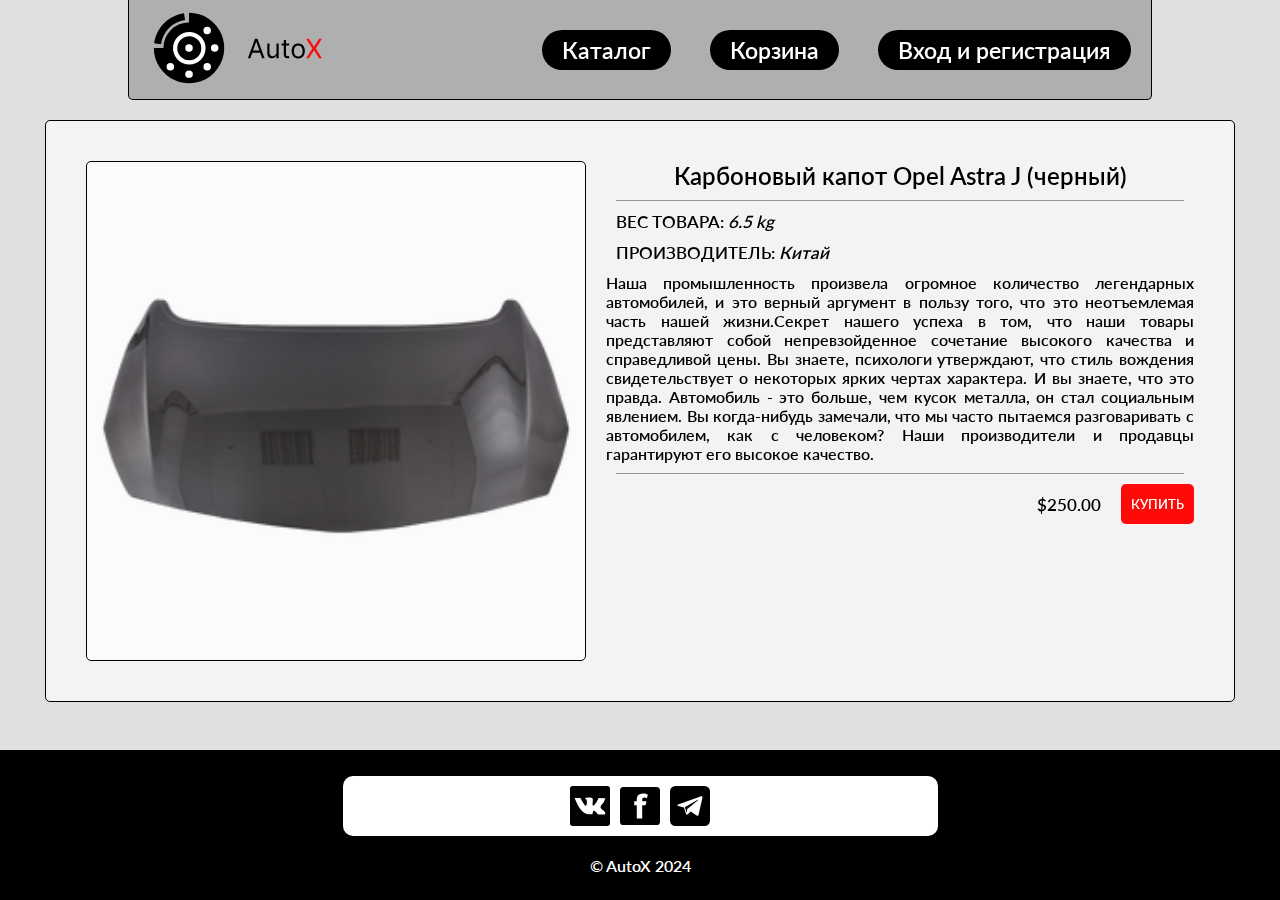
<file: KAPOTOpelAstraJ.html>
<!DOCTYPE html>
<html lang="en">
<head>
    <meta charset="UTF-8">
    <meta name="viewport" content="width=device-width, initial-scale=1.0">
    <title>Товар</title>
    <link rel="stylesheet" href="css/style.css">
    <link rel="stylesheet" href="css/catalog.min.css">
</head>
<body>
    <div class="BODY_wrapper">
        <header>
            <div class="container">
                <a class="header_logo" href="index.html">
                    <img class="logo" src="img/logo.svg" alt="Logo">
                </a>
                <img class="burger-menu mobile" src="icons/menu.svg">
                <nav class="menu desctop">
                    <div class="tit-wrp">
                        <a class="navigation" href="catalog.html">Каталог</a>
                    </div>
                    <div class="tit-wrp">
                        <a class="navigation" href="korzina.html">Корзина</a>
                    </div>
                    <div class="tit-wrp">
                        <a class="navigation" href="login.html">Вход и регистрация</a>
                    </div>
                </nav>
            </div>
        </header>
        <div class="mob-menu mobile">
            <a class="navigation" href="catalog.html">Каталог</a>
            <a class="navigation" href="korzina.html">Корзина</a>
            <a class="navigation" href="login.html">Вход и регистрация</a>
        </div>
        <div class="container MAIN">
            <div class="tradeCard">
                <img src="img/img3.png"> 
                <div class="tradeCard__desc">
                    <h2 class="tradeCard__title">
                        Карбоновый капот Opel Astra J (черный)
                    </h2>
                    <hr>
                    <div class="Vendor">
                        ВЕС ТОВАРА: <i>6.5 kg</i>
                    </div>
                    <div class="Vendor">
                        ПРОИЗВОДИТЕЛЬ: <i>Китай</i>
                    </div>
                    <div class="litDESC">
                        Наша промышленность произвела огромное количество легендарных автомобилей, и это верный аргумент в пользу того, что это неотъемлемая часть нашей жизни.Секрет нашего успеха в том, что наши товары представляют собой непревзойденное сочетание высокого качества и справедливой цены. Вы знаете, психологи утверждают, что стиль вождения свидетельствует о некоторых ярких чертах характера. И вы знаете, что это правда. Автомобиль - это больше, чем кусок металла, он стал социальным явлением. Вы когда-нибудь замечали, что мы часто пытаемся разговаривать с автомобилем, как с человеком? Наши производители и продавцы гарантируют его высокое качество.
                    </div>
                    <hr>
                    <div class="buy">
                        <div class="price">
                        $250.00
                        </div>
                        <button class="buyBTN">
                            <span>КУПИТЬ</span>
                        </button>
                    </div>
                </div>
            </div>
        </div>
        <footer>
            <div class="container">
                <div class="footer_container">
                    <div class="footer_icons">
                    <img src="icons/vk.svg" alt="vk">
                    <img src="icons/facebook.svg" alt="facebook">
                    <img src="icons/tg.svg" alt="telegram">
                    </div>
                </div>
                <div class="footer_text_container">
                    <p> © AutoX 2024 </p>
                </div>   
                </div>
            </div>
        </footer>
    </div>
    <script src="script.js"></script>
</body>
</html>
</file>
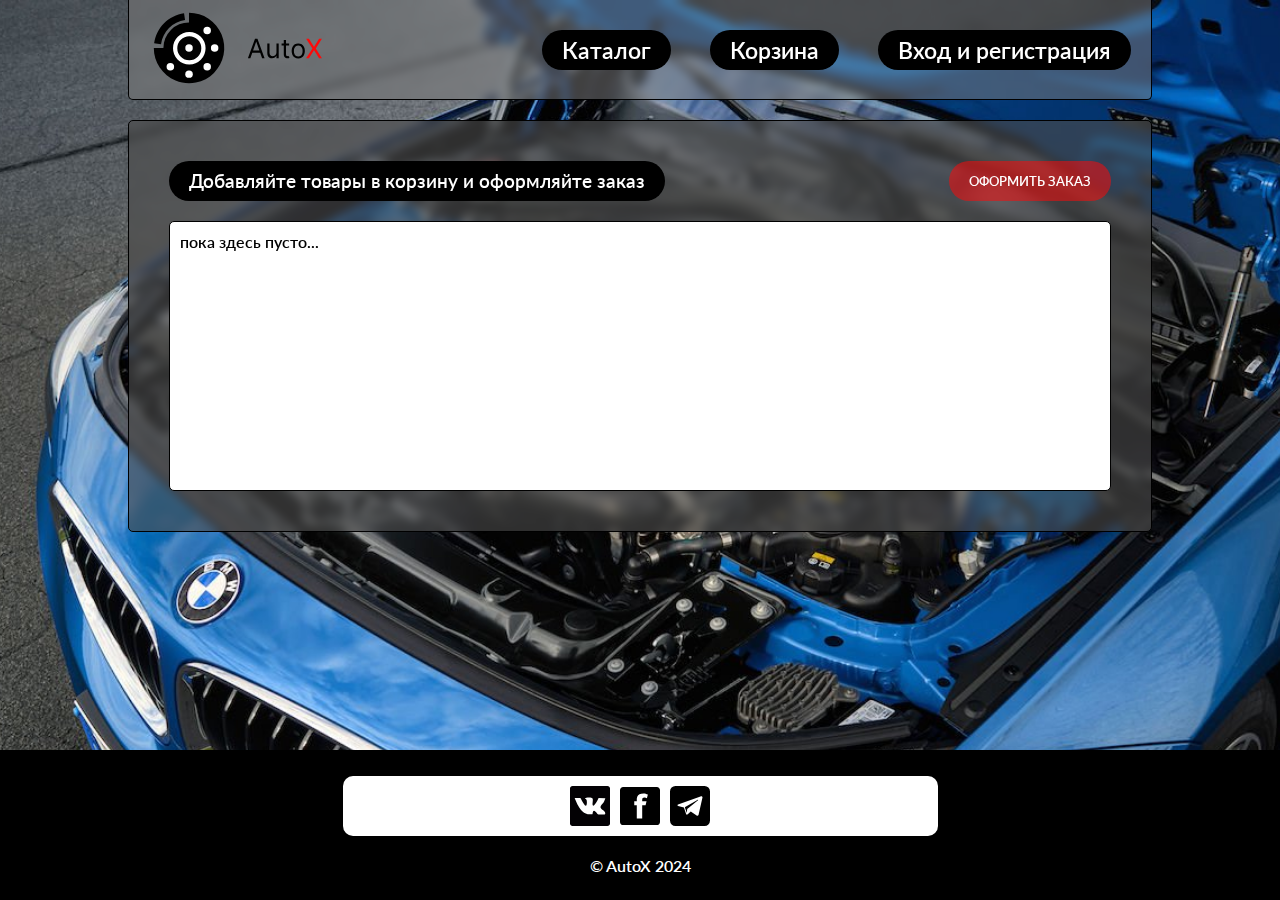
<file: korzina.html>
<!DOCTYPE html>
<html lang="ru">
<head>
    <meta charset="UTF-8">
    <meta name="viewport" content="width=device-width, initial-scale=1.0">
    <title>Корзина</title>
    <link rel="stylesheet" href="css/style.css">
</head>
<body class="BODYYY">
    <div class="BODY_wrapper wrpscrl">
        <header>
            <div class="container">
                <a class="header_logo" href="index.html">
                    <img class="logo" src="img/logo.svg" alt="Logo">
                </a>
                <img class="burger-menu mobile" src="icons/menu.svg">
                <nav class="menu desctop">
                    <div class="tit-wrp">
                        <a class="navigation" href="catalog.html">Каталог</a>
                    </div>
                    <div class="tit-wrp">
                        <a class="navigation" href="korzina.html">Корзина</a>
                    </div>
                    <div class="tit-wrp">
                        <a class="navigation" href="login.html">Вход и регистрация</a>
                    </div>
                </nav>
            </div>
        </header>
        <div class="mob-menu mobile">
            <a class="navigation" href="catalog.html">Каталог</a>
            <a class="navigation" href="korzina.html">Корзина</a>
            <a class="navigation" href="login.html">Вход и регистрация</a>
        </div>
        <div class="special-container MAIN">
            <div class="korzina-wrap">
                <div class="flex123">
                    <div class="tit-wrp MH">
                        <h3 style="text-align: center;">Добавляйте товары в корзину и оформляйте заказ</h3>
                    </div>
                    <button id="getBUY">
                        <span>
                            ОФОРМИТЬ ЗАКАЗ
                        </span>
                    </button>
                </div>
                <div class="kor-wrp">
                    пока здесь пусто... 
                </div>
            </div>
        </div>
        <footer>
            <div class="container">
                <div class="footer_container">
                    <div class="footer_icons">
                    <img src="icons/vk.svg" alt="vk">
                    <img src="icons/facebook.svg" alt="facebook">
                    <img src="icons/tg.svg" alt="telegram">
                    </div>
                </div>
                <div class="footer_text_container">
                    <p> © AutoX 2024 </p>
                </div> 
            </div>
        </footer>
    </div>
    <script>
        document.querySelector('#getBUY').addEventListener('click', () => {
            alert('Пожалуйста, добавьте товар в корзину');
        });
    </script>
    <script src="script.js"></script>
</body>
</html>
</file>
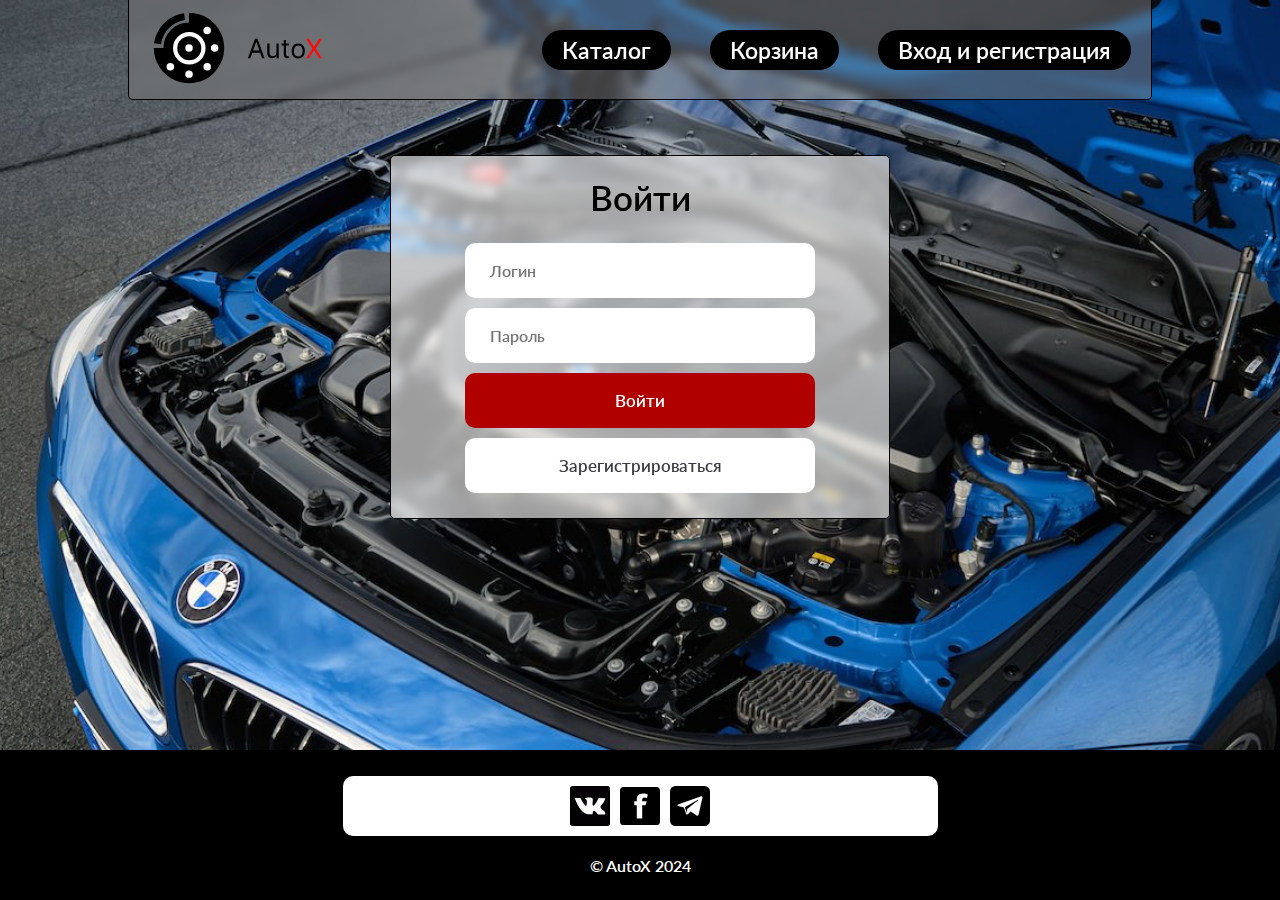
<file: login.html>
<!DOCTYPE html>
<html lang="ru">
<head>
    <meta charset="UTF-8">
    <meta name="viewport" content="width=device-width, initial-scale=1.0">
    <title>авторизация -- регистрация</title>
    <link rel="stylesheet" href="css/style.css">
    <link rel="stylesheet" href="css/style.min.css">
</head>
<body>
    <div class="loginWrapper">
        <header>
            <div class="container">
                <a class="header_logo" href="index.html">
                    <img class="logo" src="img/logo.svg" alt="Logo">
                </a>
                <img class="burger-menu mobile" src="icons/menu.svg">
                <nav class="menu desctop">
                    <div class="tit-wrp">
                        <a class="navigation" href="catalog.html">Каталог</a>
                    </div>
                    <div class="tit-wrp">
                        <a class="navigation" href="korzina.html">Корзина</a>
                    </div>
                    <div class="tit-wrp">
                        <a class="navigation" href="login.html">Вход и регистрация</a>
                    </div>
                </nav>
            </div>
        </header>
        <div class="mob-menu mobile">
            <a class="navigation" href="catalog.html">Каталог</a>
            <a class="navigation" href="korzina.html">Корзина</a>
            <a class="navigation" href="login.html">Вход и регистрация</a>
        </div>
        <div class="modal-main-wrapper">
            <div class="modal">
                <div class="modal__dialog">
                    <div class="modal__content">
                        <div>
                            <div class="modal__inputWrapper">
                                <div class="modal__formContainer hide registrationForm">
                                    <form action="#">
                                        <div class="modal__title">Зарегистрироваться</div>
        
                                        <input required placeholder="Придумайте логин" name="nickname" type="text" class="modal__input">
        
                                        <input required placeholder="Придумайте пароль" name="password" type="number" class="modal__input">
        
                                        <input required placeholder="E-mail" name="email" type="email" class="modal__input">
        
                                        <div class="check">
                                            <label for="politicagree" class="customCheck">
                                                <input required type="checkbox" id="politicagree" name="politicagree" />
                                                <span>Соглашаюсь на условия</span> <a href="#">политики конфиденциальности</a>
                                            </label>
                                        </div>
        
                                        <button class="btn btn_yellow">
                                            <span>Зарегистрироваться</span>
                                        </button>
                                        <button  id="toAutorisation" type="button" class="btn btn_dark">
                                            <span>Войти</span>
                                        </button>
                                    </form>
                                </div>
                                <div class="modal__formContainer autorisationForm">
                                    <form action="#">
                                        <div class="modal__title">Войти</div>
                                        <input required placeholder="Логин" name="nickname" type="text" class="modal__input">
        
                                        <input required placeholder="Пароль" name="password" type="number" class="modal__input">
        
                                        <button class="btn btn_yellow">
                                            <span>Войти</span>
                                        </button>
        
                                        <button id="toRegistration" type="button" class="btn btn_dark">
                                            <span>Зарегистрироваться</span>
                                        </button>
                                    </form>
                                </div>
                            </div>
                        </div>
                    </div>
                </div>
            </div>
        </div>
        <footer>
            <div class="container">
                <div class="footer_container">
                    <div class="footer_icons">
                    <img src="icons/vk.svg" alt="vk">
                    <img src="icons/facebook.svg" alt="facebook">
                    <img src="icons/tg.svg" alt="telegram">
                    </div>
                </div>
                <div class="footer_text_container">
                    <p> © AutoX 2024 </p>
                </div> 
            </div>
        </footer>
    </div>
    <style>
        .show {
            display:block;
        }
        .hide {
            display:none!important; 
        }
        .fade {
            animation: fade 1.5s;
        }
        @keyframes fade {
            from {
                opacity:0.1;
            } 
            to {
                opacity:1;
            }
        }
    </style>
    <script>
        const buttonReg = document.querySelector('#toRegistration'),
              buttonAutoris = document.querySelector('#toAutorisation'),
              autorisationForm = document.querySelector('.autorisationForm'),
              registrationForm = document.querySelector('.registrationForm');
            buttonReg.addEventListener('click', () => {
                autorisationForm.classList.add('hide');
                registrationForm.classList.remove('hide');
                registrationForm.classList.add('fade');
            });
            buttonAutoris.addEventListener('click', () => {
                registrationForm.classList.add('hide');
                autorisationForm.classList.remove('hide');
                autorisationForm.classList.add('fade');
            });
    </script>
    <script src="script.js"></script>
</body>
</html>
</file>
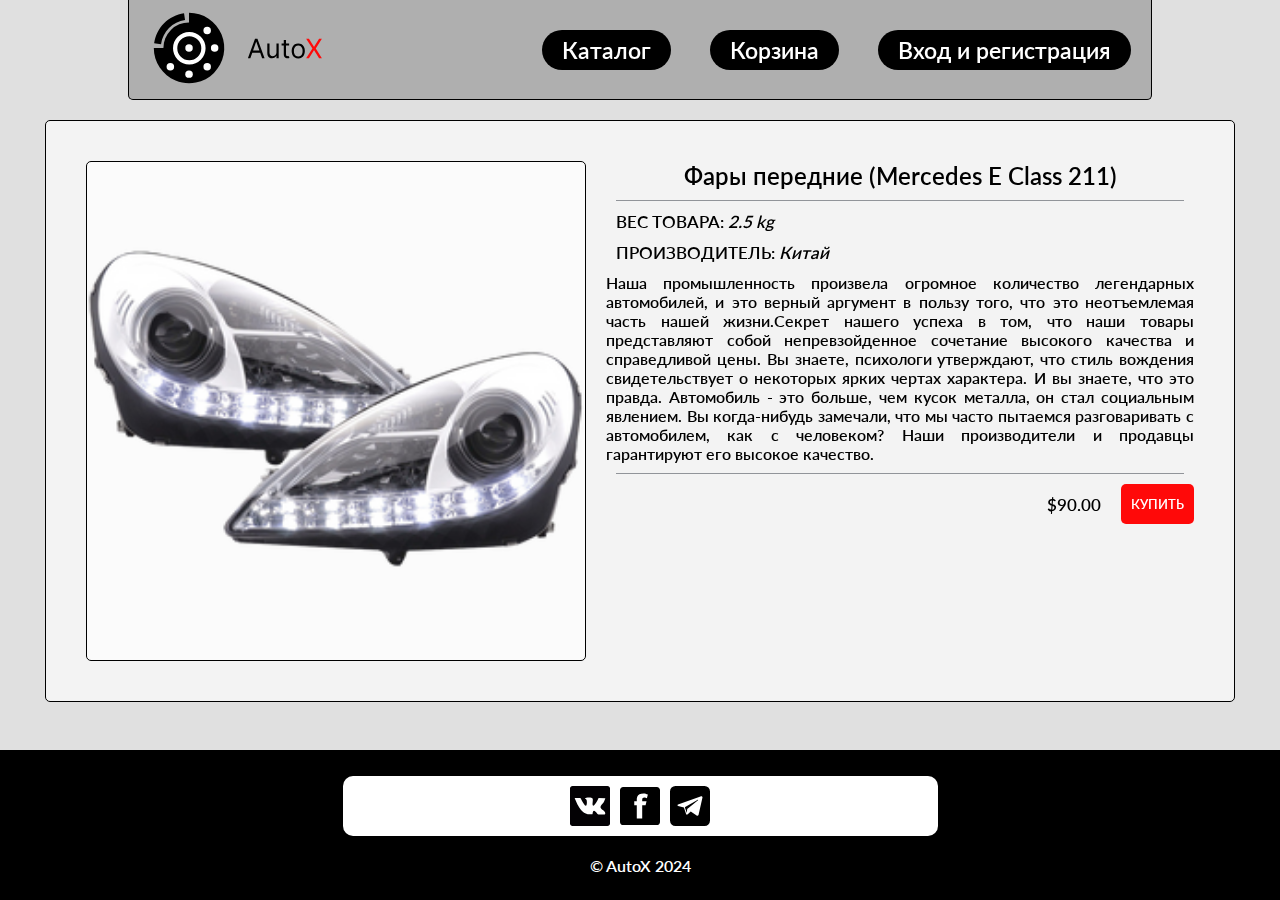
<file: MercedesEClass211.html>
<!DOCTYPE html>
<html lang="en">
<head>
    <meta charset="UTF-8">
    <meta name="viewport" content="width=device-width, initial-scale=1.0">
    <title>Товар</title>
    <link rel="stylesheet" href="css/style.css">
    <link rel="stylesheet" href="css/catalog.min.css">
</head>
<body>
    <div class="BODY_wrapper">
        <header>
            <div class="container">
                <a class="header_logo" href="index.html">
                    <img class="logo" src="img/logo.svg" alt="Logo">
                </a>
                <img class="burger-menu mobile" src="icons/menu.svg">
                <nav class="menu desctop">
                    <div class="tit-wrp">
                        <a class="navigation" href="catalog.html">Каталог</a>
                    </div>
                    <div class="tit-wrp">
                        <a class="navigation" href="korzina.html">Корзина</a>
                    </div>
                    <div class="tit-wrp">
                        <a class="navigation" href="login.html">Вход и регистрация</a>
                    </div>
                </nav>
            </div>
        </header>
        <div class="mob-menu mobile">
            <a class="navigation" href="catalog.html">Каталог</a>
            <a class="navigation" href="korzina.html">Корзина</a>
            <a class="navigation" href="login.html">Вход и регистрация</a>
        </div>
        <div class="container MAIN">
            <div class="tradeCard">
                <img src="img/img7.png"> 
                <div class="tradeCard__desc">

                    <h2 class="tradeCard__title">
                        Фары передние (Mercedes E Class 211)
                    </h2>
                    <hr>
                    <div class="Vendor">
                        ВЕС ТОВАРА: <i>2.5 kg</i>
                    </div>
                    <div class="Vendor">
                        ПРОИЗВОДИТЕЛЬ: <i>Китай</i>
                    </div>
                    <div class="litDESC">
                        Наша промышленность произвела огромное количество легендарных автомобилей, и это верный аргумент в пользу того, что это неотъемлемая часть нашей жизни.Секрет нашего успеха в том, что наши товары представляют собой непревзойденное сочетание высокого качества и справедливой цены. Вы знаете, психологи утверждают, что стиль вождения свидетельствует о некоторых ярких чертах характера. И вы знаете, что это правда. Автомобиль - это больше, чем кусок металла, он стал социальным явлением. Вы когда-нибудь замечали, что мы часто пытаемся разговаривать с автомобилем, как с человеком? Наши производители и продавцы гарантируют его высокое качество.
                    </div>
                    <hr>
                    <div class="buy">
                        <div class="price">
                        $90.00
                        </div>
                        <button class="buyBTN">
                            <span>КУПИТЬ</span>
                        </button>
                    </div>
                </div>
            </div>
        </div>
        <footer>
            <div class="container">
                <div class="footer_container">
                    <div class="footer_icons">
                    <img src="icons/vk.svg" alt="vk">
                    <img src="icons/facebook.svg" alt="facebook">
                    <img src="icons/tg.svg" alt="telegram">
                    </div>
                </div>
                <div class="footer_text_container">
                    <p> © AutoX 2024 </p>
                </div>   
                </div>
            </div>
        </footer>
    </div>
    <script src="script.js"></script>
</body>
</html>
</file>
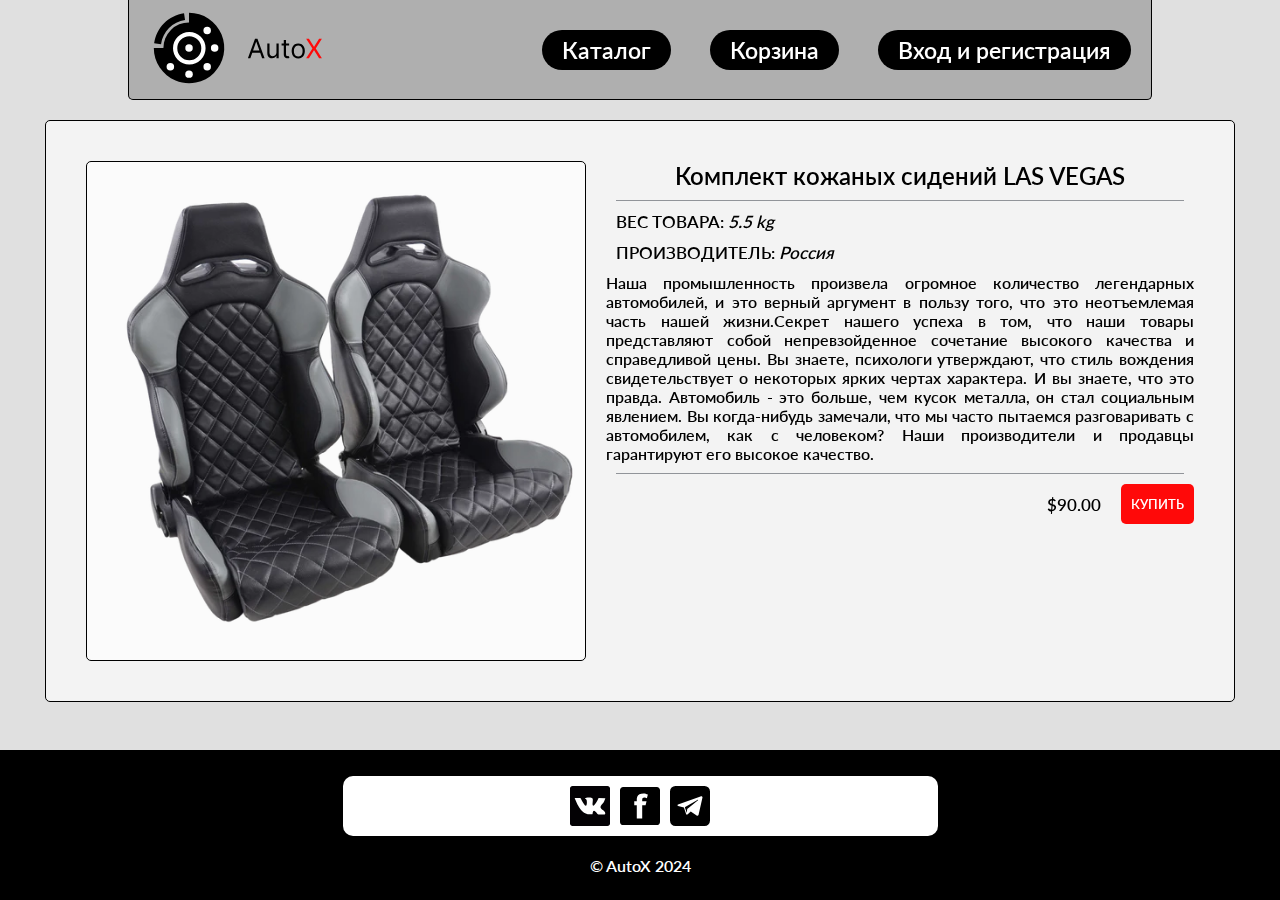
<file: SETLASVEGAS.html>
<!DOCTYPE html>
<html lang="en">
<head>
    <meta charset="UTF-8">
    <meta name="viewport" content="width=device-width, initial-scale=1.0">
    <title>Товар</title>
    <link rel="stylesheet" href="css/style.css">
    <link rel="stylesheet" href="css/catalog.min.css">
</head>
<body>
    <div class="BODY_wrapper">
        <header>
            <div class="container">
                <a class="header_logo" href="index.html">
                    <img class="logo" src="img/logo.svg" alt="Logo">
                </a>
                <img class="burger-menu mobile" src="icons/menu.svg">
                <nav class="menu desctop">
                    <div class="tit-wrp">
                        <a class="navigation" href="catalog.html">Каталог</a>
                    </div>
                    <div class="tit-wrp">
                        <a class="navigation" href="korzina.html">Корзина</a>
                    </div>
                    <div class="tit-wrp">
                        <a class="navigation" href="login.html">Вход и регистрация</a>
                    </div>
                </nav>
            </div>
        </header>
        <div class="mob-menu mobile">
            <a class="navigation" href="catalog.html">Каталог</a>
            <a class="navigation" href="korzina.html">Корзина</a>
            <a class="navigation" href="login.html">Вход и регистрация</a>
        </div>
        <div class="container MAIN">
            <div class="tradeCard">
                <img src="img/set3.webp"> 
                <div class="tradeCard__desc">

                    <h2 class="tradeCard__title">
                        Комплект кожаных сидений LAS VEGAS
                    </h2>
                    <hr>
                    <div class="Vendor">
                        ВЕС ТОВАРА: <i>5.5 kg</i>
                    </div>
                    <div class="Vendor">
                        ПРОИЗВОДИТЕЛЬ: <i>Россия</i>
                    </div>
                    <div class="litDESC">
                        Наша промышленность произвела огромное количество легендарных автомобилей, и это верный аргумент в пользу того, что это неотъемлемая часть нашей жизни.Секрет нашего успеха в том, что наши товары представляют собой непревзойденное сочетание высокого качества и справедливой цены. Вы знаете, психологи утверждают, что стиль вождения свидетельствует о некоторых ярких чертах характера. И вы знаете, что это правда. Автомобиль - это больше, чем кусок металла, он стал социальным явлением. Вы когда-нибудь замечали, что мы часто пытаемся разговаривать с автомобилем, как с человеком? Наши производители и продавцы гарантируют его высокое качество.
                    </div>
                    <hr>
                    <div class="buy">
                        <div class="price">
                        $90.00
                        </div>
                        <button class="buyBTN">
                            <span>КУПИТЬ</span>
                        </button>
                    </div>
                </div>
            </div>
        </div>
        <footer>
            <div class="container">
                <div class="footer_container">
                    <div class="footer_icons">
                    <img src="icons/vk.svg" alt="vk">
                    <img src="icons/facebook.svg" alt="facebook">
                    <img src="icons/tg.svg" alt="telegram">
                    </div>
                </div>
                <div class="footer_text_container">
                    <p> © AutoX 2024 </p>
                </div>   
                </div>
            </div>
        </footer>
    </div>
    <script src="script.js"></script>
</body>
</html>
</file>
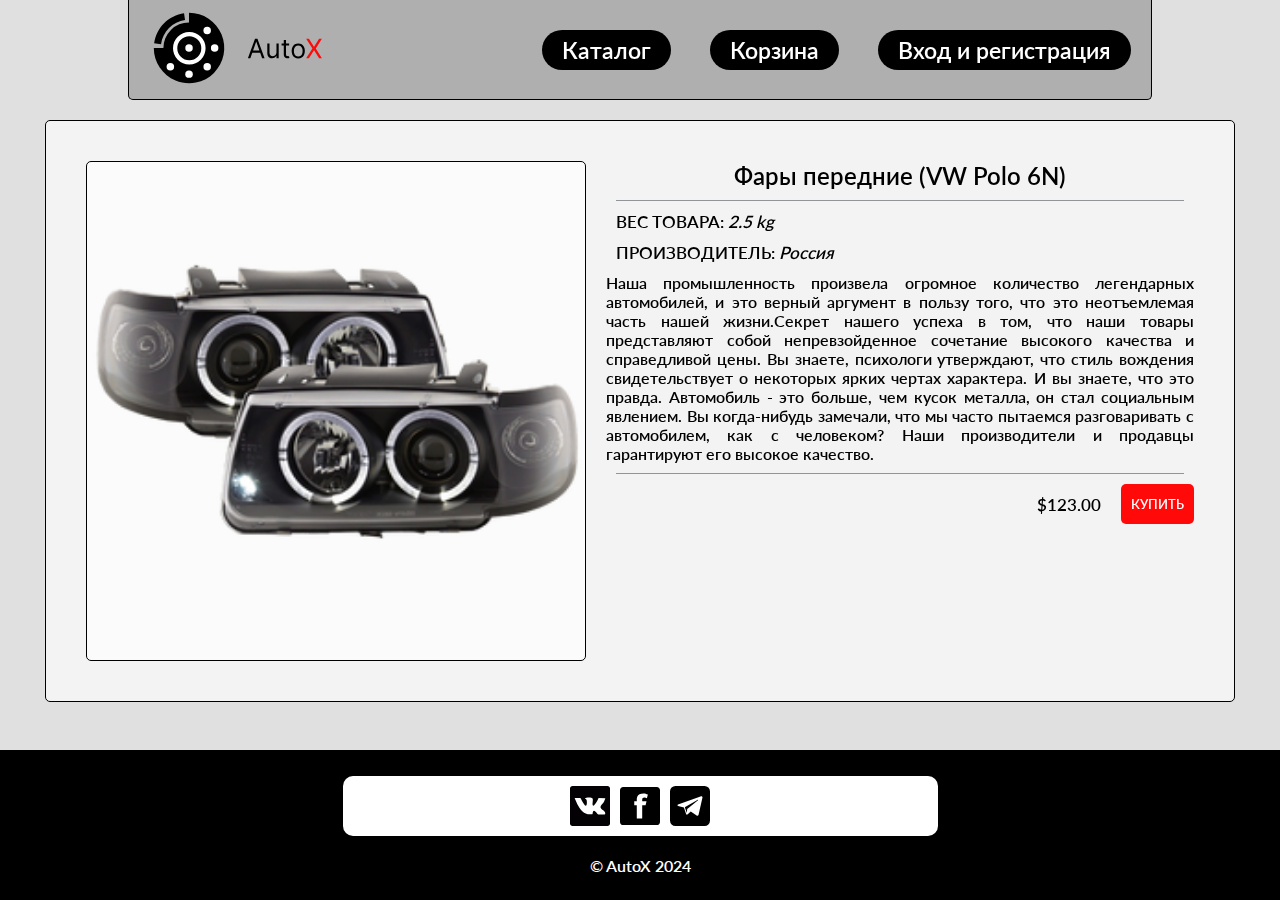
<file: VWPolo6N.html>
<!DOCTYPE html>
<html lang="en">
<head>
    <meta charset="UTF-8">
    <meta name="viewport" content="width=device-width, initial-scale=1.0">
    <title>Товар</title>
    <link rel="stylesheet" href="css/style.css">
    <link rel="stylesheet" href="css/catalog.min.css">
</head>
<body>
    <div class="BODY_wrapper">
        <header>
            <div class="container">
                <a class="header_logo" href="index.html">
                    <img class="logo" src="img/logo.svg" alt="Logo">
                </a>
                <img class="burger-menu mobile" src="icons/menu.svg">
                <nav class="menu desctop">
                    <div class="tit-wrp">
                        <a class="navigation" href="catalog.html">Каталог</a>
                    </div>
                    <div class="tit-wrp">
                        <a class="navigation" href="korzina.html">Корзина</a>
                    </div>
                    <div class="tit-wrp">
                        <a class="navigation" href="login.html">Вход и регистрация</a>
                    </div>
                </nav>
            </div>
        </header>
        <div class="mob-menu mobile">
            <a class="navigation" href="catalog.html">Каталог</a>
            <a class="navigation" href="korzina.html">Корзина</a>
            <a class="navigation" href="login.html">Вход и регистрация</a>
        </div>
        <div class="container MAIN">
            <div class="tradeCard">
                <img src="img/img8.png"> 
                <div class="tradeCard__desc">

                    <h2 class="tradeCard__title">
                        Фары передние (VW Polo 6N)
                    </h2>
                    <hr>
                    <div class="Vendor">
                        ВЕС ТОВАРА: <i>2.5 kg</i>
                    </div>
                    <div class="Vendor">
                        ПРОИЗВОДИТЕЛЬ: <i>Россия</i>
                    </div>
                    <div class="litDESC">
                        Наша промышленность произвела огромное количество легендарных автомобилей, и это верный аргумент в пользу того, что это неотъемлемая часть нашей жизни.Секрет нашего успеха в том, что наши товары представляют собой непревзойденное сочетание высокого качества и справедливой цены. Вы знаете, психологи утверждают, что стиль вождения свидетельствует о некоторых ярких чертах характера. И вы знаете, что это правда. Автомобиль - это больше, чем кусок металла, он стал социальным явлением. Вы когда-нибудь замечали, что мы часто пытаемся разговаривать с автомобилем, как с человеком? Наши производители и продавцы гарантируют его высокое качество.
                    </div>
                    <hr>
                    <div class="buy">
                        <div class="price">
                        $123.00
                        </div>
                        <button class="buyBTN">
                            <span>КУПИТЬ</span>
                        </button>
                    </div>
                </div>
            </div>
        </div>
        <footer>
            <div class="container">
                <div class="footer_container">
                    <div class="footer_icons">
                    <img src="icons/vk.svg" alt="vk">
                    <img src="icons/facebook.svg" alt="facebook">
                    <img src="icons/tg.svg" alt="telegram">
                    </div>
                </div>
                <div class="footer_text_container">
                    <p> © AutoX 2024 </p>
                </div>   
                </div>
            </div>
        </footer>
    </div>
    <script src="script.js"></script>
</body>
</html>
</file>
<file: css/style.css>
*{
    box-sizing: border-box;
    margin: 0;
    padding: 0;
    border: none;
    font-family:'Lato';
}
@font-face {
    font-family: 'Lato';
    src: url('../fonts/Lato-SemiBold.ttf');
    font-weight: 400;
    font-style: normal;
}
.desctop {
    display: flex;
}
.mobile {
    display: none !important;
}
.special-container {
    width: 80%;
    margin: 0 auto;
    margin-top: 20px;
    margin-bottom: 20px;
}
.BODYYY {
    background: url('../img/162.jpg') center center / cover no-repeat;
    min-height: 100vh;
}
.korzina-wrap {
    height: fit-content;
    padding: 40px;
    border-radius: 5px;
    border: 1px solid #000;
    background-color: rgba(75, 75, 75, 0.61);
    backdrop-filter: blur(5px);
}
.tit-wrp {
    display: inline-flex;
    padding: 0 20px;
    align-items: center;
    background: black;
    height: 40px;
    border-radius: 100px;
    color: #ffffff;
}
.flex123{
    display: flex;
    justify-content: space-between;
    align-items: center;
}
.flex123 button {
    display: flex;
    padding: 0 20px;
    align-items: center;
    background: #ff090988;
    height: 40px;
    border-radius: 100px;
    color: #ffffff;
    cursor: pointer;
}
.kor-wrp {
    padding: 10px;
    margin-top: 20px;
    width: 100%;
    height: 30vh;
    background: #fff;
    border: 1px solid #000;
    border-radius: 5px;
}
html, body {
    height: 100%;
}
.BODY_wrapper {
    min-height: 100%;
    display: flex;
    flex-direction: column;
}
.MAIN {
    flex: 1 1 auto;
}
.loginB {
    overflow: hidden;
}
.container{
    margin: 0 auto;
    width: 100%;
    max-width: 1190px;
}
header{
    position: relative;
    z-index: 4000;
    padding: 0 20px;
    height: 100px;
    display: flex;
    justify-content: center;
    align-items: center;
    margin: 0 auto;
    width: 80vw;
    background-color: rgba(126, 126, 126, 0.5);
    backdrop-filter: blur(5px);
    border-left: 1px solid #000;
    border-right: 1px solid #000;
    border-bottom: 1px solid #000;
    border-radius: 0 0 5px 5px;
}
header .container{
    display: flex;
    justify-content: space-between;
    align-items: center;
}
.logo{
    height: 80px;
}
.menu{
    display: flex;
    width: 45%;
    justify-content: space-between;
    align-items: center;
}

.navigation{
    text-decoration: none;
    color: rgb(255, 255, 255);
    font-size: 23px;
}
.navigation:hover{
    text-shadow: 0 0 2px #ffffff;
}
.banner{
    background: url('../img/banner1.png') center center/cover no-repeat;
    height: fit-content;
}

.main_text{
    font-size: 34px;
    font-family: lato;
    text-align: center;
    margin-top: 20px;
}

.text_container{
    display: flex;
    flex-direction: column;
    align-items: center;
    justify-content: space-evenly;
    text-align: center;
    color: rgb(255, 255, 255);
    min-height: 500px;
}
.text_container > h1 {
    font-family: lato;
    font-size: 50px;
}
.text_container > h2 {
    font-family: lato;
    font-size: 30px;
}

.content__cards {
    display: flex;
    flex-wrap: wrap;
    margin: 26px 0 26px;
    column-gap: 30px;
    row-gap: 25px;
    justify-content: center;
    width: 100%;
}

.card__image {
    width: 100%;
    height: 100%;
    max-width: 300px;
    border: 1px solid #d8d8d8c0;
}

.card {
    display: flex;
    flex-direction: column;
    align-items: center;
    justify-content: center;
    width: 100%;
    max-width: 270px;
}

.card__info {
    display: flex;
    flex-direction: column;
    align-items: center;
    justify-content: center;
    width: 100%;
    gap: 10px;
    min-height: 70px;
}

.card__text{
    color: black;
}

.card_link{
    text-decoration: none;
    color: black;
    transition: 0.3s;
}

.card_link:hover{
    color: #ffffff;
    transition: 0.3s;
    text-shadow: 0 0 5px #fff;
}

footer{
    background-color: #000000;
    height: 150px;
    display: flex;
    align-items: center;
}
footer  p {
    text-align: center;
    color: #ffffff;
}
.footer_icons{
    width: 40px;
    height: 40px;
    display: flex;
    gap: 10px;
    align-items: center;
    justify-content: center;
}

.footer_container{
    width: 50%;
    margin: 0 auto;
    display: flex;
    justify-content: center;
    padding: 10px;
    border-radius: 10px;
    margin-bottom: 20px;
    background-color: #ffffff;
}
@media (max-width: 1570px){
    .menu{
        width: 60%;
    }
}
@media (max-width: 1260px) {
    .container{
        max-width: 90%;
    }
    .menu{
        width: 70%;
    }
    .navigation {
        font-size: 18px;
    }
}
@media (max-width: 999px) {
    .desctop {
        display: none;
    }
    .mobile {
        display: flex !important;
    }
    .BODYYY {
        background-color: rgb(74, 89, 109);
        background: url('../img/153.jpg') center center / cover no-repeat;
    }
    .burger-menu{
        width: 40px;
    }
    .mob-menu{
        z-index: 2000;
        position: absolute;
        display: flex;
        flex-direction: column;
        align-items: center;
        height: 150px;
        justify-content: space-between;
        background-color: rgba(77, 77, 77, 0.7);
        border: 1px solid #000;
        padding: 20px;
        top: -300px;
        transition: 0.5s all;
        border-radius: 5px;
        width: 80%;
        left: 50%;
        transform: translateX(-50%);
    }
    .mob-menu_active{
        transition: 0.5s all;
        top: 120px;
        backdrop-filter: blur(5px) !important;
    }
    header{
        padding: 20px;
        min-height: 100px;
    }
    header .container{
        justify-content: space-between;
        align-items: center;
        height: 100%;
    }
    .logo{
        height: 60px;
    }
    .menu{
        height: 65%;
        flex-direction: column;
        width: 100%;
    }
    .text_container{
        min-height: 300px;
    }
    .text_container > h1 {
        font-size: 40px;
    }
    .text_container > h2 {
        font-size: 25px;
    }
    .flex123 {
        flex-direction: column;
        height: 150px;
    }
    .tit-wrp h3 {
        font-size: 16px !important;
    }
    .tit-wrp {
        height: 40px;
    }
}
@media (max-width: 700px) {
    header{
        height: 100px;
    }
    .banner{
        height: 600px;
    }
    .main_text{
        font-size: 25px;
    } 
    .text_container > h1 {
        font-size: 30px;
    }
    .text_container > h2 {
        font-size: 20px;
    }
}
@media (max-width: 435px) {
    .MH {
        height: 80px;
    }
    header{
        width: 95%;
    }
}
</file>
<file: css/catalog.min.css>
.card__image{border-radius:5px;background:#fff}.card{background-color:rgba(0,0,0,.6);border:1px solid #000;padding:10px;border-radius:5px}.card__text{color:rgba(255,255,255,.8470588235)}.BODY_wrapper{background:#e0e0e0}.ReviewFilterTabs{margin-top:20px;height:-webkit-fit-content;height:-moz-fit-content;height:fit-content}.ReviewFilterTabs__tabsList{color:#fff;list-style-type:none;height:100%;display:grid;grid-template-columns:repeat(6, 1fr);gap:18px;width:100%}.ReviewFilterTabs__item{cursor:pointer;padding:10px;border-radius:5px;height:100%;background:#ff0909;width:100%;display:-webkit-box;display:-ms-flexbox;display:flex;-webkit-box-pack:center;-ms-flex-pack:center;justify-content:center;-webkit-box-align:center;-ms-flex-align:center;align-items:center}.ReviewFilterTabs__item_active{background:#b10000}.tradeCard{margin:20px 0;width:100%;height:-webkit-fit-content;height:-moz-fit-content;height:fit-content;padding:40px;border-radius:5px;border:1px solid #000;background-color:rgba(255,255,255,.61);-webkit-backdrop-filter:blur(5px);backdrop-filter:blur(5px);display:-webkit-box;display:-ms-flexbox;display:flex}.tradeCard hr{margin:10px;height:1px;background-color:rgba(81,86,95,.61)}.tradeCard img{min-width:500px;border-radius:5px;border:1px solid #000;background-color:rgba(255,255,255,.61);margin-right:20px}.tradeCard__title{text-align:center;margin-bottom:10px}.tradeCard .Vendor{font-size:17px;margin:10px}.tradeCard .litDESC{text-align:justify}.tradeCard .buy{display:-webkit-box;display:-ms-flexbox;display:flex;-webkit-box-pack:end;-ms-flex-pack:end;justify-content:flex-end;-webkit-box-align:center;-ms-flex-align:center;align-items:center;height:40px}.tradeCard .buy .price{font-size:17px;margin-right:20px}.tradeCard .buy .buyBTN{height:100%;padding:10px;border-radius:5px;background:#ff0909;color:#fff;cursor:pointer;-webkit-transition:.3s all;transition:.3s all}.tradeCard .buy .buyBTN:hover{background:#b10000;-webkit-transition:.3s all;transition:.3s all}@media(max-width: 1260px){.tradeCard{-webkit-box-align:center;-ms-flex-align:center;align-items:center;-webkit-box-orient:vertical;-webkit-box-direction:normal;-ms-flex-direction:column;flex-direction:column}.tradeCard hr{margin:10px 0}.tradeCard img{margin-bottom:20px;margin-right:0px}.ReviewFilterTabs__tabsList{grid-template-columns:repeat(3, 1fr);grid-template-rows:repeat(2, 1fr);gap:18px}}@media(max-width: 999px){.tradeCard{padding:20px}.tradeCard img{min-width:100%;width:100%}.tradeCard__title{font-size:18px}.tradeCard .Vendor{font-size:14px}.tradeCard .buy .price{font-size:15px}.ReviewFilterTabs__tabsList{grid-template-columns:repeat(2, 1fr);gap:12px}}@media(max-width: 480px){.ReviewFilterTabs__tabsList{grid-template-columns:repeat(1, 1fr);gap:8px}}/*# sourceMappingURL=catalog.min.css.map */
</file>
<file: css/style.min.css>
html{height:100%}body{background:url(../img/162.jpg) center center/cover no-repeat;height:100%}.loginWrapper{display:-webkit-box;display:-ms-flexbox;display:flex;min-height:100%;-webkit-box-orient:vertical;-webkit-box-direction:normal;-ms-flex-direction:column;flex-direction:column}.modal-main-wrapper{-webkit-box-flex:1;-ms-flex:1 1 auto;flex:1 1 auto;position:relative}.modal{height:-webkit-fit-content;height:-moz-fit-content;height:fit-content}.modal .check{width:100%;margin:5px 0}.modal .check .customCheck{font-weight:400;width:100%;font-size:15px;-webkit-box-pack:start;-ms-flex-pack:start;justify-content:flex-start}.modal .check .customCheck div,.modal .check .customCheck span,.modal .check .customCheck a{margin-right:9px}.modal__dialog{max-width:815px;margin:100px auto}.modal__content{position:relative;height:-webkit-fit-content;height:-moz-fit-content;height:fit-content;padding:40px;border-radius:5px;width:815px;border:1px solid #000;background-color:rgba(255,255,255,.61);-webkit-backdrop-filter:blur(5px);backdrop-filter:blur(5px)}.modal__close{position:absolute;top:10px;right:20px;font-size:30px;background-color:rgba(0,0,0,0);cursor:pointer;width:20px}.modal__close img{width:100%}.modal__title{font-weight:800;font-size:40px;color:#000;text-align:center;margin-bottom:27px;width:422px}.modal__inputWrapper{display:-webkit-box;display:-ms-flexbox;display:flex;-webkit-box-pack:center;-ms-flex-pack:center;justify-content:center;width:100%}.modal__formContainer form{display:-webkit-box;display:-ms-flexbox;display:flex;-webkit-box-orient:vertical;-webkit-box-direction:normal;-ms-flex-direction:column;flex-direction:column;-webkit-box-align:center;-ms-flex-align:center;align-items:center}.modal__formContainer form .footer__social{margin-top:10px;width:40%}.modal__input{display:block;margin:7px 0;border-radius:10px;width:100%;height:67px;padding:0 25px;outline:none;background:#fff;font-weight:400;font-size:17px;color:#000}.modal .btn{margin-top:8px;margin-bottom:8px;border-radius:10px;width:100%;height:55px;background:#fff;font-weight:600;font-size:17px}.modal .btn_dark{background:#fff;color:#3a3c41;cursor:pointer}.modal .btn_yellow{font-weight:400;background:#b10000;color:#fff;cursor:pointer}@media(max-width: 1690px){.modal__dialog{max-width:500px;margin:55px auto}.modal__content{width:500px;padding:20px}.modal__close{font-size:20px;width:15px;top:18px}.modal__title{font-size:35px;margin-bottom:20px;width:350px}.modal__input{margin:5px 0;height:55px;font-size:16px}.modal .btn{margin-top:5px;margin-bottom:5px}.search__container{max-width:600px;margin:55px auto}.search__close{top:75px;right:25vw;font-size:20px}.search__window{height:60px}.search__yellowIcon{width:45px;height:42px}}@media(max-width: 1350px){.search__close{right:15vw}}@media(max-width: 999px){body{background:#000}.loginWrapper{background:url(../img/153.jpg) center center/cover no-repeat}.modal__dialog{max-width:400px;margin:60px auto}.modal__content{width:400px}.modal__close{font-size:18px;width:14px;top:17px}.modal__title{font-size:30px;margin-bottom:10px}.modal__input{height:50px;font-size:14px}.modal .btn{font-size:14px}.modal .check{width:95%;margin:15px 0}.modal .check .customCheck{font-weight:400;width:100%;font-size:13.5px;-ms-flex-wrap:wrap;flex-wrap:wrap}.modal .check .customCheck a{margin-left:16px}.modal .check .customCheck span{margin-right:130px}.search__close{top:70px;right:7vw;font-size:18px;width:14px}.search__window{height:50px}.search__yellowIcon{width:45px;height:42px}.search__input{font-size:18px}.search__varList{height:85vh}.search__yellowIcon{width:35px;height:32px}.search__yellowIcon img{width:40%}.search__item{margin-bottom:8px;max-height:165px;height:165px;min-height:165px}.search__item .mark{width:50px;height:25px;font-size:14px}.search__item .position__nameRus{font-size:18px}}@media(max-width: 767px){.search__close{top:25px;right:6vw}.search__window{width:95%;margin:0 auto}.search__varList{width:95%;margin:20px auto}.search__varList::-webkit-scrollbar{width:0}.search__varList::-moz-scrollbar{width:0}}@media(max-width: 424px){.modal__dialog{max-width:95%}.modal__content{width:100%}.modal__title{font-size:25px;width:300px}.modal__input{height:45px;font-size:14px}.modal .btn{height:50px;font-size:14px}.modal .check .customCheck{font-weight:400;width:100%;font-size:12px;-ms-flex-wrap:wrap;flex-wrap:wrap}.modal .check .customCheck a{margin-left:25px;margin-top:-5px}.modal .check .customCheck span{width:80%;text-align:left}.modal .check .customCheck div{margin-top:5px}}/*# sourceMappingURL=style.min.css.map */
</file>
